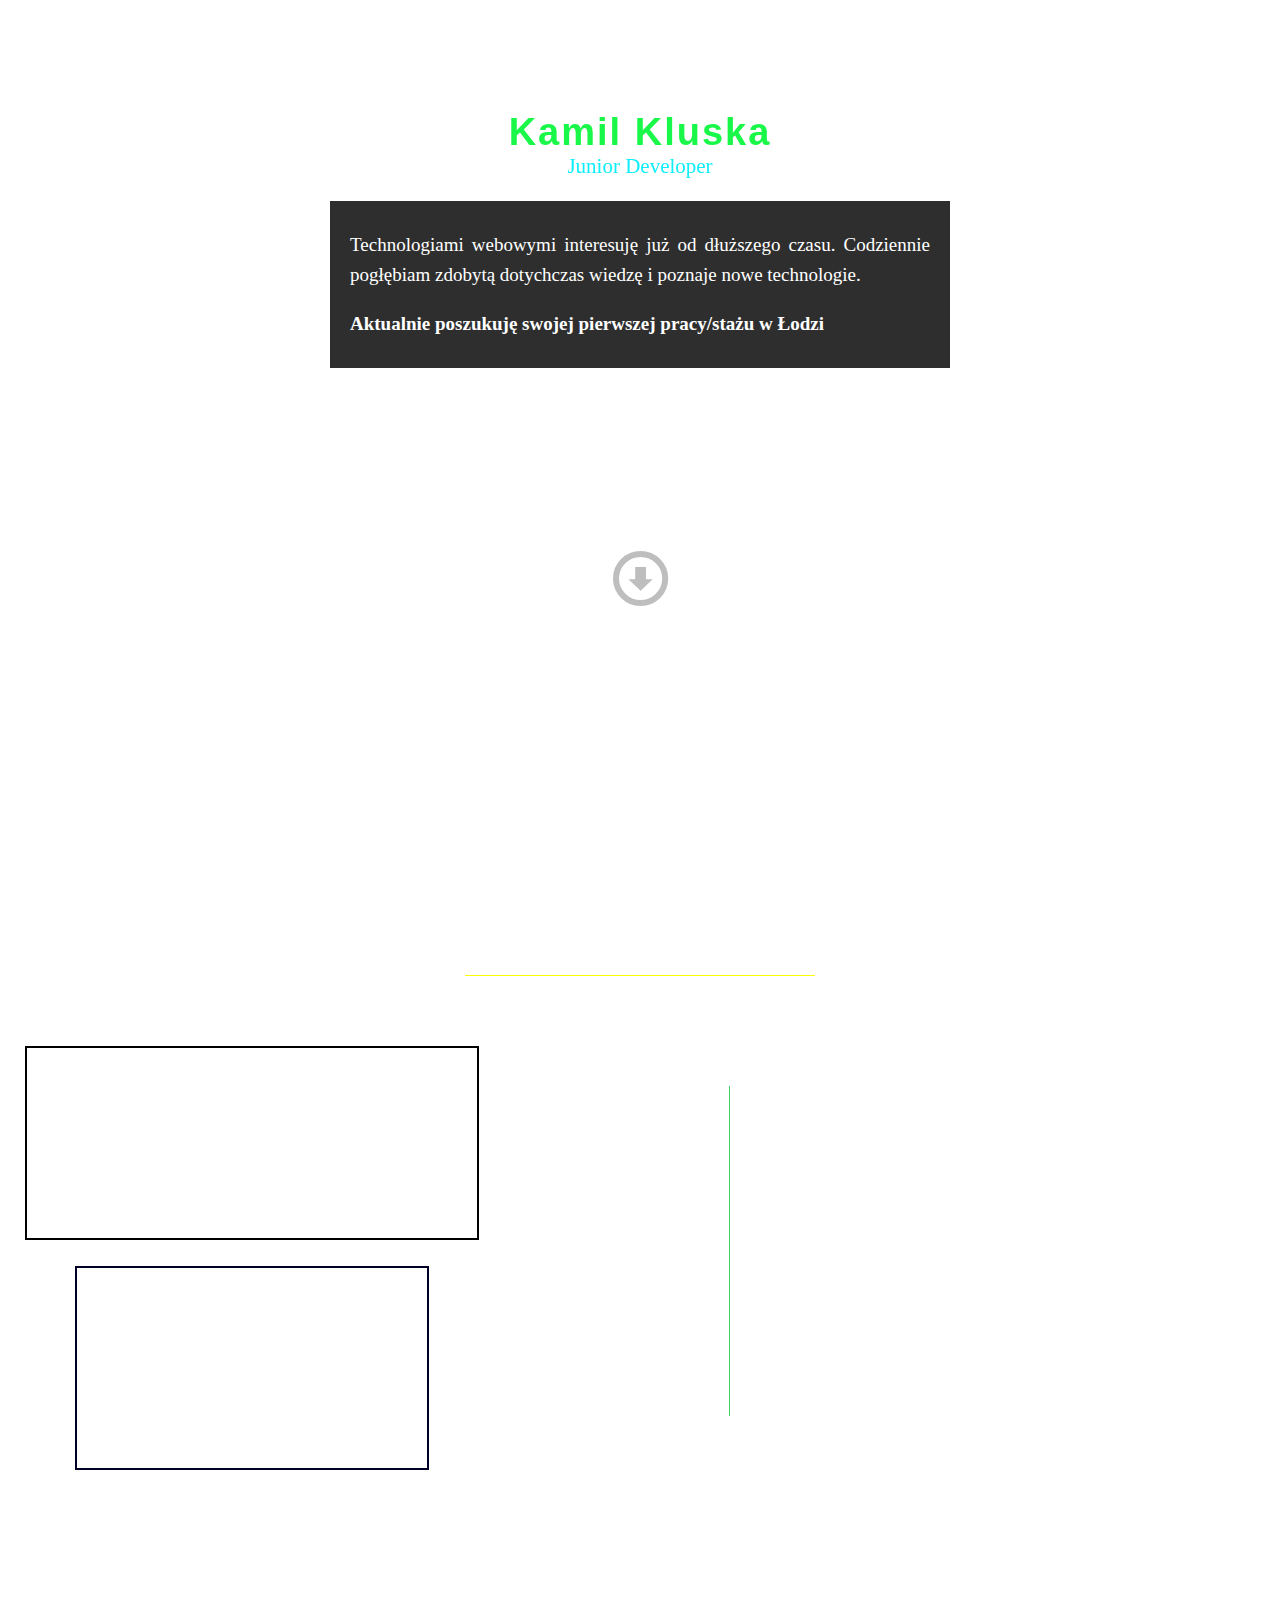
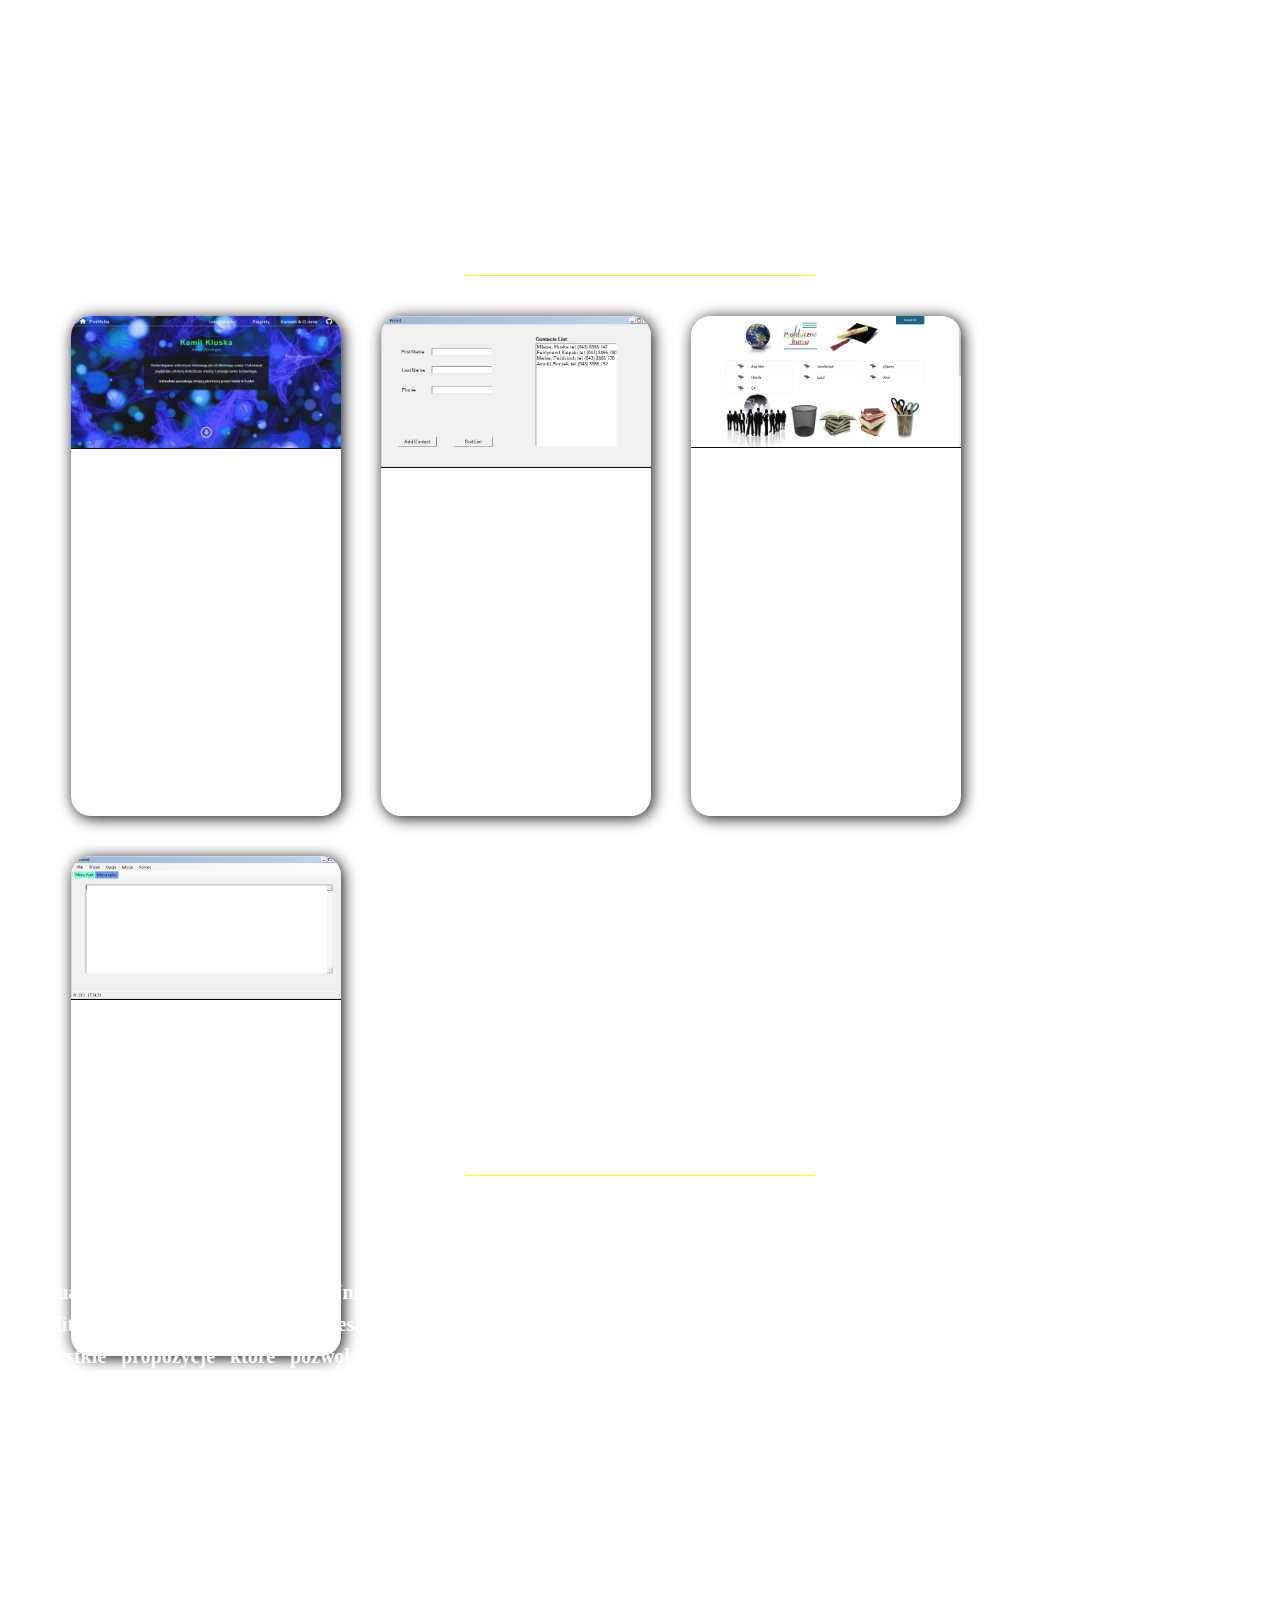
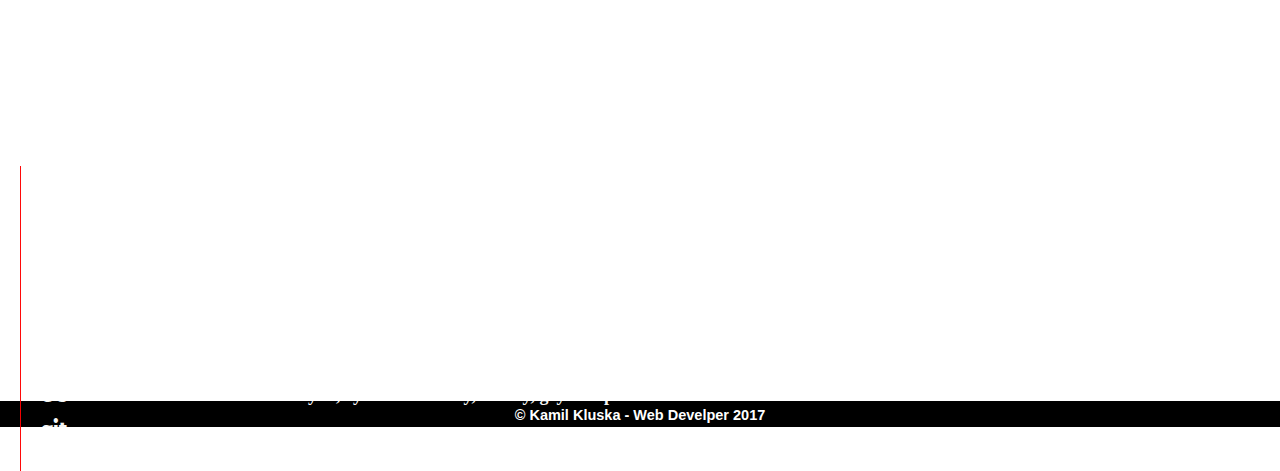
<file: portfolio/index.html>
<!DOCTYPE html>
<html lang="pl">

<head>

<meta charset="UTF-8"/>
<title>Portfolio</title>
<link href="style.css" rel="stylesheet" type="text/css"/>
<link href="fontello-bb45a3a3/css/fontello.css" rel="stylesheet"/>

<link href="https://fonts.googleapis.com/css?family=Roboto+Condensed|Ubuntu" rel="stylesheet">
    
    <script src="http://code.jquery.com/jquery-3.2.1.js"></script>
    
    <script>
        
        $(window).scroll(function(){
            if($(this).scrollTop() > 0)
                {
                    $("nav").addClass("sticky").css("background", "blue");
                }
            else
                {
                    $("nav").removeClass("sticky").css("background", "none");
                }
        });
    
    </script>

</head>

<body>

<header>
<nav>
<div id="logo">
<div id="ikona">
<i class="icon-home-2"></i>
</div>
<div id="napis">
<p>Portfolio</p>
</div>
</div>

<div style="clear: booth;"></div>

<div id="menu">

<div id="ikona-git">
<a href="https://github.com/MrKluska11" target="_blank"><i class="icon-github-circled"></i></a>
</div>

<div id="lista">
<ul>
<li><a href="#strona4">Kontakt & O mnie</a></li>
<li><a href="#strona3">Projekty</a></li>
<li><a href="#strona2">Umiejętności</a></li>
</ul>
</div>
</div>

</nav>

<div id="opis1">
<div id="naglowek1">
<h2>Kamil Kluska</h2>
<p>Junior Developer</p>
</div>

<div id="tresc1">
<p>Technologiami webowymi interesuję już od dłuższego czasu. Codziennie pogłębiam zdobytą dotychczas wiedzę i poznaje nowe technologie.</p>
<p><b>Aktualnie poszukuję swojej pierwszej pracy/stażu w Łodzi</b></p>
</div>
</div>

<div id="strzalka">
<a href="#strona2"><i class="icon-down-circled"></i></a>
</div>

</header>

<article>
<div id="strona2">

<div class="naglowek">
<h2>Umiejętności</h2>
</div>

<div id="image1">

</div>

<div id="opis2">
<p>Języki programowania</p><br/>
<p>Bazy danych</p><br/>
<p>Frameworki</p><br/><br/>
<p>Narzędzia</p>  <br/>
<p>Microsoft Office</p> <br/>
<p>Pozostałe</p>
</div>

<div style="clear: booth"></div>

<div id="tresc2">
<p>HTML, CSS, SQL, T-SQL, C#, R, Matlab</p><br/>
<p>phpMyAdmin, SQL Server 2012, Entity Framework</p><br/>
<p>ASP.NET Web Forms, ASP.NET MVC, Windows Forms Application</p><br/>
<p>Git, Notepad++, Brackets, LINQPad</p><br/>
<p>Excel, Acces, Word</p><br/>
<p>jQuery, AJAX, LINQ</p><br/>
</div>

<div style="clear: booth;"></div>

<div id="image2">

</div>

</div>

<div style="clear: booth;"></div>

<div id="strona3">

<div class="naglowek">
<h2>Projekty</h2>
</div>

<div id="projekty">
<div class="projekty_box" id="projekty_box1">
<img src="images/strona_statyczna.jpg" style="width: 270px; border-top-right-radius: 20px; border-top-left-radius: 20px; border-bottom: 1.3px solid black;"/>
<h2>Portfolio</h2>
<p>Statyczna strona napisana bez frameworków, czysty HTML, CSS oraz jQuery. Formularz wysyłany za pomocą ASP.NET MVC, walidacja po stronie klienta jak i serwera.

<div class="button" id="button1">
<p><b>Live<b></p>
<p><b>GitHub</b></p>
</div>

</div>

<div class="projekty_box" id="projekty_box2">
<img src="images/ksiazka_telefoniczna.jpg" style="width: 270px; border-top-right-radius: 20px; border-top-left-radius: 20px; border-bottom: 1.3px solid black;"/>

<h2>Lista Kontaktów</h2>

<p>Aplikacja umożliwiająca tworzenie listy kontaktów poprzez wpisywanie danych do formularza, a także zapisywanie danych w notatniku oraz sortowanie jej elementów. Całość została stworzona w Windows Forms Application.</p>

<div class="button">
<p><b>Live</b></p>
<p><b>GitHub</b></p>
</div>
</div>

<div class="projekty_box" id="projekty_box3">

<img src="images/sklep_internetowy.jpg" style="width: 270px; border-top-right-radius: 20px; border-top-left-radius: 20px; border-bottom: 1.3px solid black;"/>

<h2>Sklep internetowy</h2>

<p>Sklep internetowy stworzony w technologii ASP.NET MVC. Aplikacje zawiera wiele różnych użyteczności m.i: obsługa koszyka, dynamiczne wyświetlanie danych z bazy, logowanie/rejestracja.</p>

<div class="button">
<p><b>Live</b></p>
<p><b>GitHub</b></p>
</div>

</div>

<div class="projekty_box" id="projekty_box4">

<img src="images/edytor_textowy.jpg" style="width: 270px; border-top-right-radius: 20px; border-top-left-radius: 20px; border-bottom: 1.3px solid black;"/>

<h2>Edytor tekstowy</h2>

<p>Edytor tekstowy stworzony w całości w Windows Forms Application umożliwijący m.i: kopiowanie, wycinanie zaznaczonego tekstu, zapisywanie, wczytywanie z plików tekstowych, zmianę koloru tła lub czcionki.</p>

<div class="button">
<p><b>Live</b></p>
<p><b>Github</b></p>
</div>

</div>
</div>
</div>

<div id="strona4">

<div class="naglowek">
<h2>Kontakt & O mnie</h2>
</div>

<div id="tresc4">
<p>Aktualnie jestem absolwentem Uniwersytetu Łódzkiego kierunku analityka gospodarcza II stopnia, mieszkam w Łodzi i jestem otwarty na wszystkie propozycje które pozwolą mi się rozwijać w kierunku aplikacji webowych lub desktopowych tworzonych w języku C#. Każdego dnia poszerzam swoją wiedzę i praktyczne umiejętności z zakresu programowania. Najlepiej mi znane technologie to głównie: Windows Forms Application oraz ASP.NET MVC.  Na temat moich umiejętności chętnie porozmawiam na spotkaniu rekrutacyjnym. Jeśli zainteresowało Cię moje porfolio  i chcesz się ze mną skontaktować lub masz dodatkowe pytania napisz na kamil13@poczta.onet.eu lub zadzwoń na wskazany obok numer.</p>
</div>

<div id="informacje">
<table class="tabela">
<tr>
<td style="width: 45px;"><i class="icon-user"></i></td>
<td>Data urodzenia: </td>
<td>15-10-1992</td>
</tr>
<tr>
<td><i class="icon-home-1"></i></td>
<td style="width: 185px;">Miejsce zamieszkania: </td>
<td>Łódź</td>
</tr>
<tr>
<td><i class="icon-graduation-cap-1"></i></td>
<td>Wykształcenie: </td>
<td>magisterskie</td>
</tr>
<tr>
<td><i class="icon-mail-alt"></i></td>
<td>E-mail: </td>
<td>kamil13@poczta.onet.eu</td>
</tr>
<tr>
<td><i class="icon-phone"></i></td>
<td>Telefon: </td>
<td>664316177</td>
</tr>
<tr>
<td><i class="icon-gamepad"></i></td>
<td>Zainteresowania: </td>
<td>Polityka, rynek finansowy, szachy, gry komp.</td>
</tr>
<tr>
<td><i class="icon-git"></i></td>
<td>GitHub: </td>
<td>https://github.com/MrKluska11</td>
</tr>
</table>
</div>
</div>
</article>

<footer>
&copy; Kamil Kluska - Web Develper 2017
</footer>

<script src="jquery-3.2.1.min.js"/>


</body>

</html>
</file>
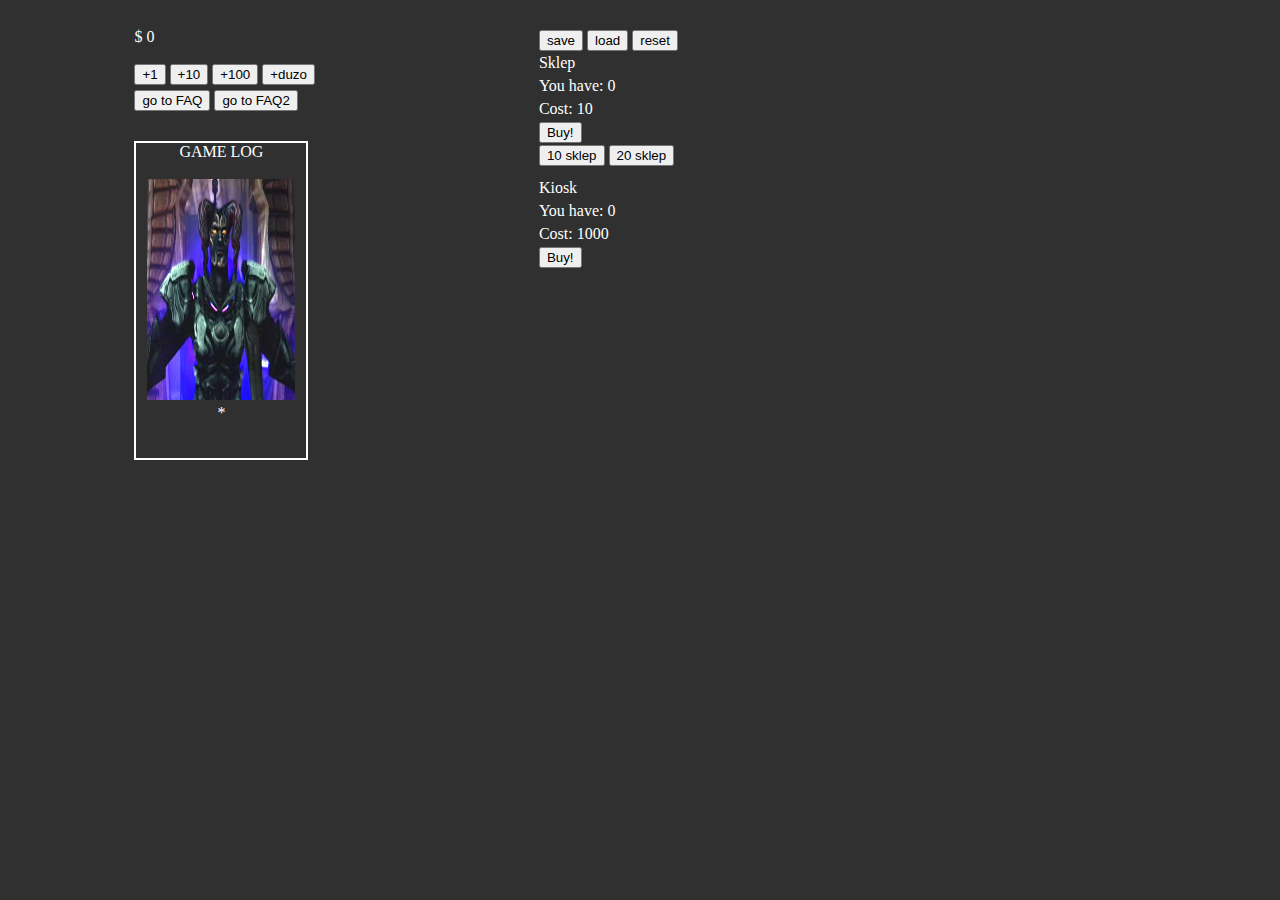
<file: clicker w js/clicker.html>
<!DOCTYPE html>
<html>
    
    <head>
    
        <meta charset="utf-8"/>
        <title>Clicker w JS</title>
        
    <style>
		body
		{
			color: white;
			font-family: Lato;
			background-color: #303030;
		}
		
		#ALL
		{
			margin-left: auto;
			margin-right: auto;
			padding: 20px;
			width: 80%;
		}
		
		.strona
		{
			float: left;
			width: 40%;
		}
        
        #GameLog
        {
            margin-top: 30px;
            border: 2px solid white;
            height: 35vh;
            text-align: center;
            width: 170px;
        }
        
	</style>
        
        <script>
            
            var Money = 0;
            var SklepNumber = 0;
            var SklepCost = 10;
            var SklepPower = 0;
            var SklepUpgradeNumber = 0;
            var KioskNumber = 0;
            var KioskCost = 1000;
            var KioskPower = 0;
            
            function AddMoney(numer)
            {
                Money = Money + numer;
                document.getElementById("MoneyCount").innerHTML = Money;
            }
            
            function BuySklep()
            {
                if(Money >= SklepCost)
                    {
                        SklepNumber++;
                        SklepPower++;
                        SklepCost++;
                        Money = Money - SklepCost;
                        document.getElementById("SklepNumber").innerHTML = SklepNumber;
                        document.getElementById("MoneyCount").innerHTML = Money;
                        document.getElementById("SklepCost").innerHTML = SklepCost;
                    }
            }
            
            function save()
            {
                var Save = {
                    Money: Money, SklepCost: SklepCost, SklepNumber: SklepNumber, SklepPower: SklepPower, 
                    SklepUpgradeNumber: SklepUpgradeNumber, KioskCost: KioskCost, KioskNumber: KioskNumber, 
                    KioskPower: KioskPower
                }
                
                localStorage.setItem("Saved", JSON.stringify(Save));
            }
            
            function load()
            {
                var SaveGame = JSON.parse(localStorage.getItem("Saved"));
                
                if(typeof SaveGame.Money != "undefined") Money = SaveGame.Money;
                if(typeof SaveGame.SklepCost != "undefined") SklepCost = SaveGame.SklepCost;
                if(typeof SaveGame.SklepNumber != "undefined") SklepNumber = SaveGame.SklepNumber;
                if(typeof SaveGame.SklepPower != "undefined") SklepPower = SaveGame.SklepPower;
                if(typeof SaveGame.KioskCost != "undefined") KioskCost = SaveGame.KioskCost;
                if(typeof SaveGame.KioskNumber != "undefined") KioskNumber = SaveGame.KioskNumber;
                if(typeof SaveGame.KioskPower != "undefined") KioskPower = SaveGame.KioskPower;
                if(typeof SaveGame.SklepUpgradeNumber != "undefined") SklepUpgradeNumber = SaveGame.SklepUpgradeNumber;
                document.getElementById("MoneyCount").innerHTML = Money;
                document.getElementById("SklepCost").innerHTML = SklepCost;
                document.getElementById("SklepNumber").innerHTML = SklepNumber;
                document.getElementById("KioskCost").innerHTML = KioskCost;
                document.getElementById("KioskNumber").innerHTML = KioskNumber;
            }
            
            function reset()
            {
                localStorage.clear();  // lub window.localStorage.clear()
                location.reload();
            }
            
            function start()
            {
                load();
                UpChecker();
            }
            
            window.setInterval(function(){  // co jaki czas ma się wywoływać funkcja
                if(SklepNumber >= 1)
                    {
                      AddMoney(SklepPower);
                    }
                if(KioskNumber >= 1)
                    {
                        AddMoney(KioskPower);
                    }
            }, 1000);
            
            function SklepUpgrade(number)
            {
                if((Money >= 10 * SklepCost) && (SklepNumber >= 10) && number == 1)
                    {
                        Money = Money - 10 * SklepCost;
                        SklepPower = SklepPower * 2;
                        SklepUpgradeNumber++;
                        document.getElementById("MoneyCount").innerHTML = Money;
                        
                        document.getElementById("SklepUp1").style.display = "none";
                        document.getElementById("SklepUp1D").style.display = "inline";
                    }
                else
                    {
                        document.getElementById("LogText").innerHTML = "You need 100$ and 10 sklep!";
                        
                        setTimeout(function(){
                            document.getElementById("LogText").innerHTML = "";
                        }, 3000);
                    }
                
                if((Money >= SklepCost * 20) && (SklepNumber >= 20) && (number ==2) && (SklepUpgradeNumber >= 1))
                {
                        Money = Money - 20 * SklepCost;
                        SklepPower = SklepPower * 2;
                        SklepUpgradeNumber++;
                        document.getElementById("MoneyCount").innerHTML = Money;
                        
                        document.getElementById("SklepUp2").style.display = "none";
                        document.getElementById("SklepUp2D").style.display = "inline";
                }
                else
                {
                     document.getElementById("LogText").innerHTML = "You need 1000$, 20 sklep and first up!";
                        
                      setTimeout(function(){
                           document.getElementById("LogText").innerHTML = "";
                      }, 3000);
                 }
            }
            
            function UpChecker()
            {
                if(SklepUpgradeNumber == 1)
                    {
                        document.getElementById("SklepUp1").style.display = "none";
                        document.getElementById("SklepUp1D").style.display = "inline";
                    }
                if(SklepUpgradeNumber == 2)
                    {
                        document.getElementById("SklepUp2").style.display = "none";
                        document.getElementById("SklepUp2D").style.display = "inline";
                    }
            }
            
            function BuyKiosk()
            {
                if(Money >= KioskCost)
                    {
                        Money = Money - KioskCost;
                        KioskNumber++;
                        KioskCost = KioskCost + 100;
                        KioskPower = KioskPower + 10;
                        document.getElementById("MoneyCount").innerHTML = Money;                  
                        document.getElementById("KioskNumber").innerHTML = KioskNumber;                  
                        document.getElementById("KioskCost").innerHTML = KioskCost;                  
                    }
            }
            
            function goFAQ()
            {
                document.getElementById("ALL").style.display = "none";
                document.getElementById("FAQ").style.display = "inline";
            }
            
            function goGame()
            {
                document.getElementById("FAQ").style.display = "none";
                document.getElementById("ALL").style.display = "block";
            }
            
            function goFAQ2()
            {
                document.getElementById("FAQ2").style.display = "inline";
            }
            
            function goGame2()
            {
                document.getElementById("FAQ2").style.display = "none";
            }
        
        </script>
        
    </head>
    
    <body onload="start()">
        
        <div id="ALL">
            
            <div class="strona">
                
                $ <span id="MoneyCount">0</span> <br/><br/>
                <button onclick="AddMoney(1)" class="Butt" type="button">+1</button>
                <button onclick="AddMoney(10)" class="Butt" type="button">+10</button>
                <button onclick="AddMoney(100)" class="Butt" type="button">+100</button>
                <button onclick="AddMoney(1000000000)" class="Butt" type="button">+duzo</button><br/>
                <button onclick="goFAQ()" class="Butt" type="button" style="margin-top: 5px;">go to FAQ</button>
                <button onclick="goFAQ2()" class="Butt" type="button" style="margin-top: 5px;">go to FAQ2</button>
                
                
                <div id="GameLog">
                    
                    GAME LOG <br/><br/> 
                    
                    <img src="img/knight.jpg" style="width: 87%; height: 70%;"/><br/>
                    
                    *<span id="LogText"></span>
                
                </div>
            
            </div>
            
            <div class="strona">
                
                <div id="Sklep" style="line-height: 23px;">
                    
                    <button onclick="save()" class="Butt" type="button">save</button>
                    <button onclick="load()" class="Butt" type="button">load</button>
                    <button onclick="reset()" class="Butt" type="button">reset</button> <br/>
                    Sklep <br/>
                    You have: <span id="SklepNumber">0</span> <br/>
                    Cost: <span id="SklepCost">10</span> <br/>
                    <button onclick="BuySklep()" class="Butt" type="button">Buy!</button> <br/>
                    
                    <button onclick="SklepUpgrade(1)" id="SklepUp1" class="Butt" type="button">10 sklep</button>
                    <button style="display: none;" disabled="true" id="SklepUp1D" class="Butt" type="button">10 sklep</button>
                    
                    <button onclick="SklepUpgrade(2)" id="SklepUp2" class="Butt" type="button">20 sklep</button>
                    <button style="display: none;" disabled="true" id="SklepUp2D" class="Butt" type="button">20 sklep</button>
                
                </div>
                
                <div id="Kiosk" style="margin-top: 10px; line-height: 23px;">
                    
                    Kiosk <br/>
                    You have: <span id="KioskNumber">0</span> <br/>
                    Cost: <span id="KioskCost">1000</span> <br/>
                    <button onclick="BuyKiosk()" class="Butt" type="button">Buy!</button> <br/>
                
                </div>
            
            </div>
        
        </div>
        
        <div id="FAQ" style="display: none;">
            <button onclick="goGame()">Back to game</button>

            <div style="font-size: 30px; padding: 5px; border-bottom: 2px dotted white;">1. Gra jest darmowa</div><br />
            <span>Możesz ją kopiować, przepisywać lub uczyć się z kodu na tej stronie, więc rób z tym co chesz! :D</span>

            <br /><br /><br />
            <div style="font-size: 30px; padding: 5px; border-bottom: 2px dotted white;">2. Używam JavaScriptu</div><br />
            <span> Więc nie ma tu takich rzeczy jak jQuery lub innych rozszerzeń i dodatkowych bibliotek</span>
	   </div>
	
        <div id="FAQ2" style="display: none; position: absolute; top: 5%; background-color: #404040;">
            <button onclick="goGame2()">back to game</button>

            <div style="font-size: 30px; padding: 5px; border-bottom: 2px dotted white;">1. Gra jest darmowa</div><br />
            <span>Możesz ją kopiować, przepisywać lub uczyć się z kodu na tej stronie, więc rób z tym co chesz! :D</span>

            <br /><br /><br />
            <div style="font-size: 30px; padding: 5px; border-bottom: 2px dotted white;">2. Używam JavaScriptu</div><br />
            <span> Więc nie ma tu takich rzeczy jak jQuery lub innych rozszerzeń i dodatkowych bibliotek</span>
        </div>
    
    </body>


</html>
</file>
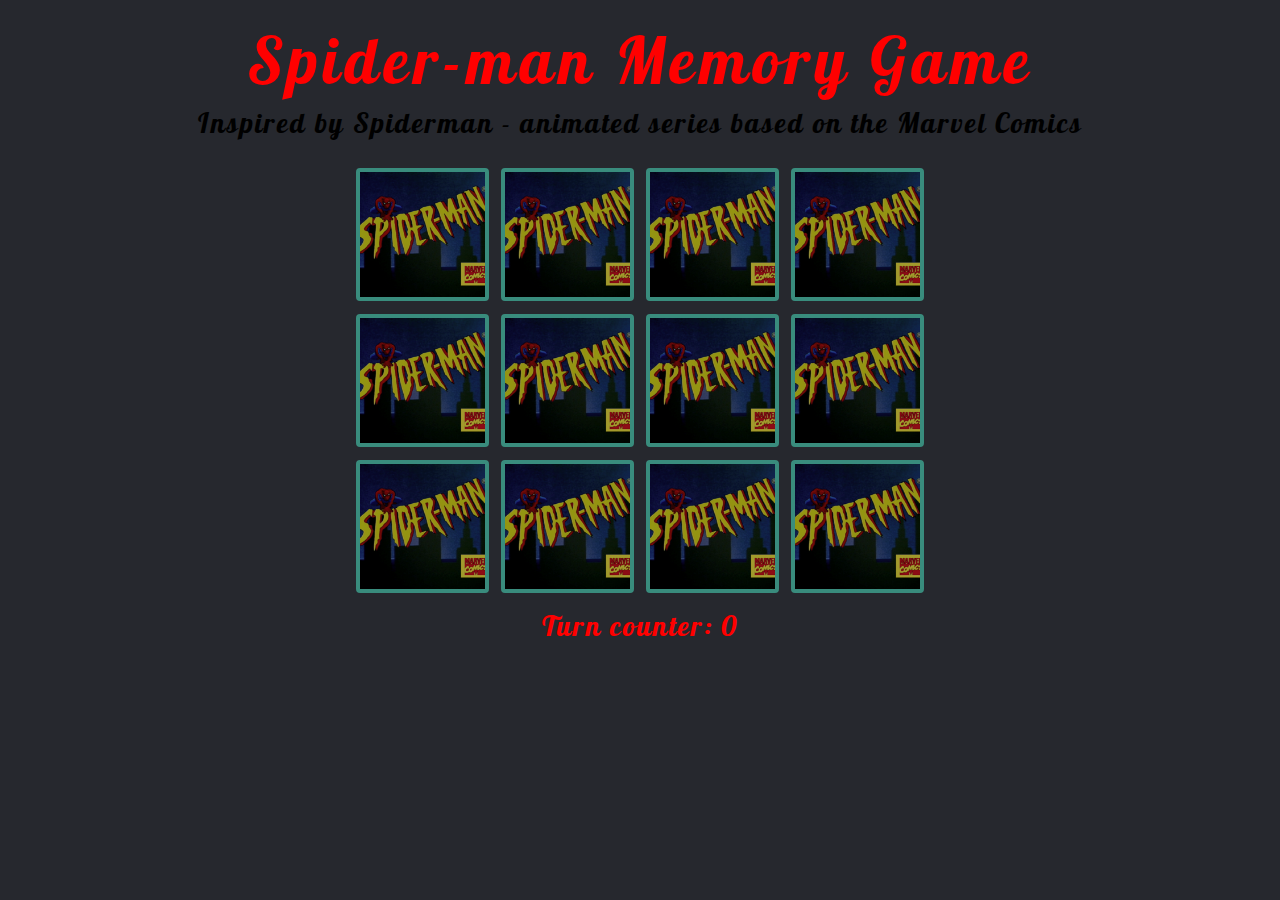
<file: gra w pamięć/gra.html>
<!DOCTYPE html>
<html lang="pl">
<head>

	<meta charset="utf-8">
	<title>Gwent Memory Test</title>
	<meta name="description" content="JS Memory Game inspired by Gwent">
	<meta name="keywords" content="javascript, jQuery, game, gwent, memory">
	<meta name="author" content="MZ">
	
	<meta http-equiv="X-Ua-Compatible" content="IE=edge,chrome=1">
	
	<link rel="stylesheet" href="main.css">

	<link href="https://fonts.googleapis.com/css?family=Lobster&amp;subset=latin-ext" rel="stylesheet">
	
	<!--[if lt IE 9]>
	<script src="//cdnjs.cloudflare.com/ajax/libs/html5shiv/3.7.3/html5shiv.min.js"></script>
	<![endif]-->

</head>

<body>
    
    <header>
        
        <h1>Spider-man Memory Game</h1>
        <p><a href="#">Inspired by Spiderman -  animated series based on the Marvel Comics</a></p>
    
    </header>
    
    <main>
        
        <article>
        
            <div class="board">
            
                <div class="card" id="c0"></div>
                <div class="card" id="c1"></div>
                <div class="card" id="c2"></div>
                <div class="card" id="c3"></div>
                
                <div class="card" id="c4"></div>
                <div class="card" id="c5"></div>
                <div class="card" id="c6"></div>
                <div class="card" id="c7"></div>
                
                <div class="card" id="c8"></div>
                <div class="card" id="c9"></div>
                <div class="card" id="c10"></div>
                <div class="card" id="c11"></div>
            
                <div class="score">Turn counter: 0</div>
            </div>
        
        </article>
    
    </main>
    
    <script src="https://code.jquery.com/jquery-3.2.1.min.js"></script>


	

	<script src="memory.js"></script>
	
</body>
</html>
</file>
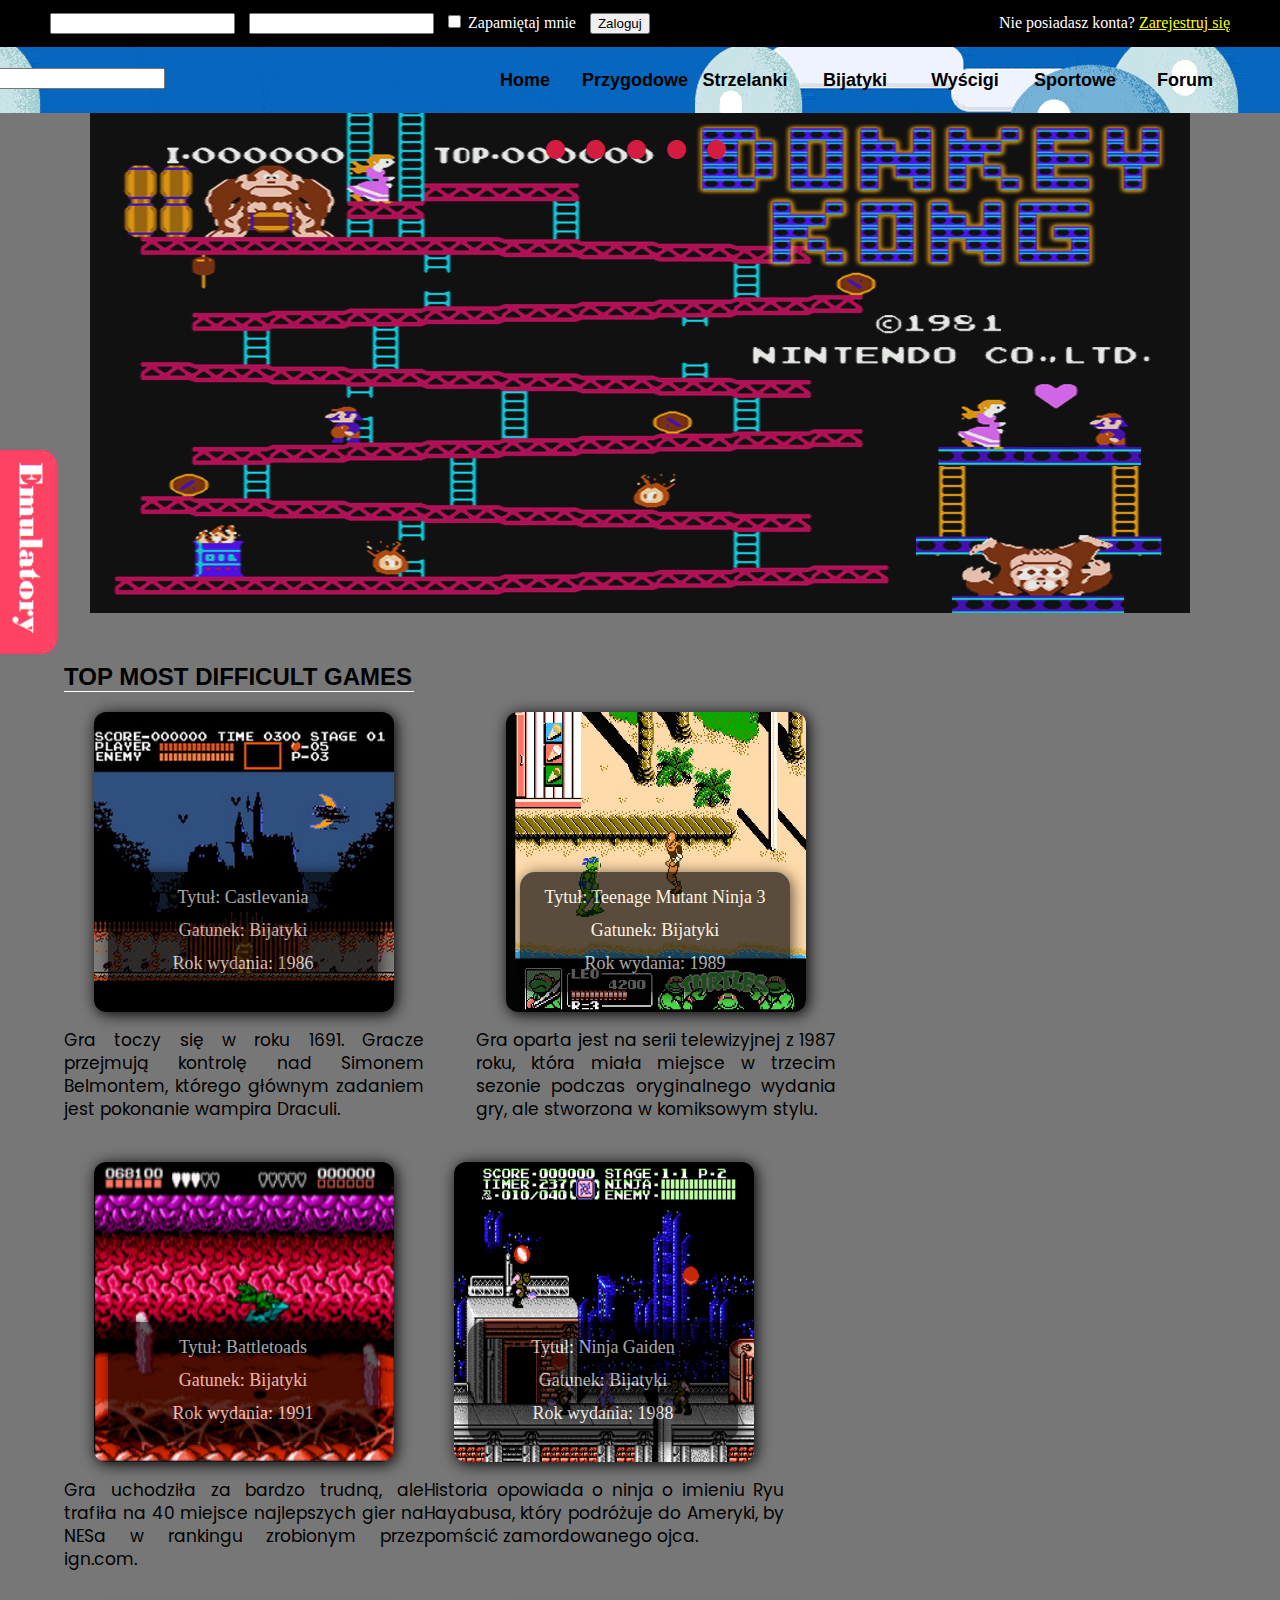
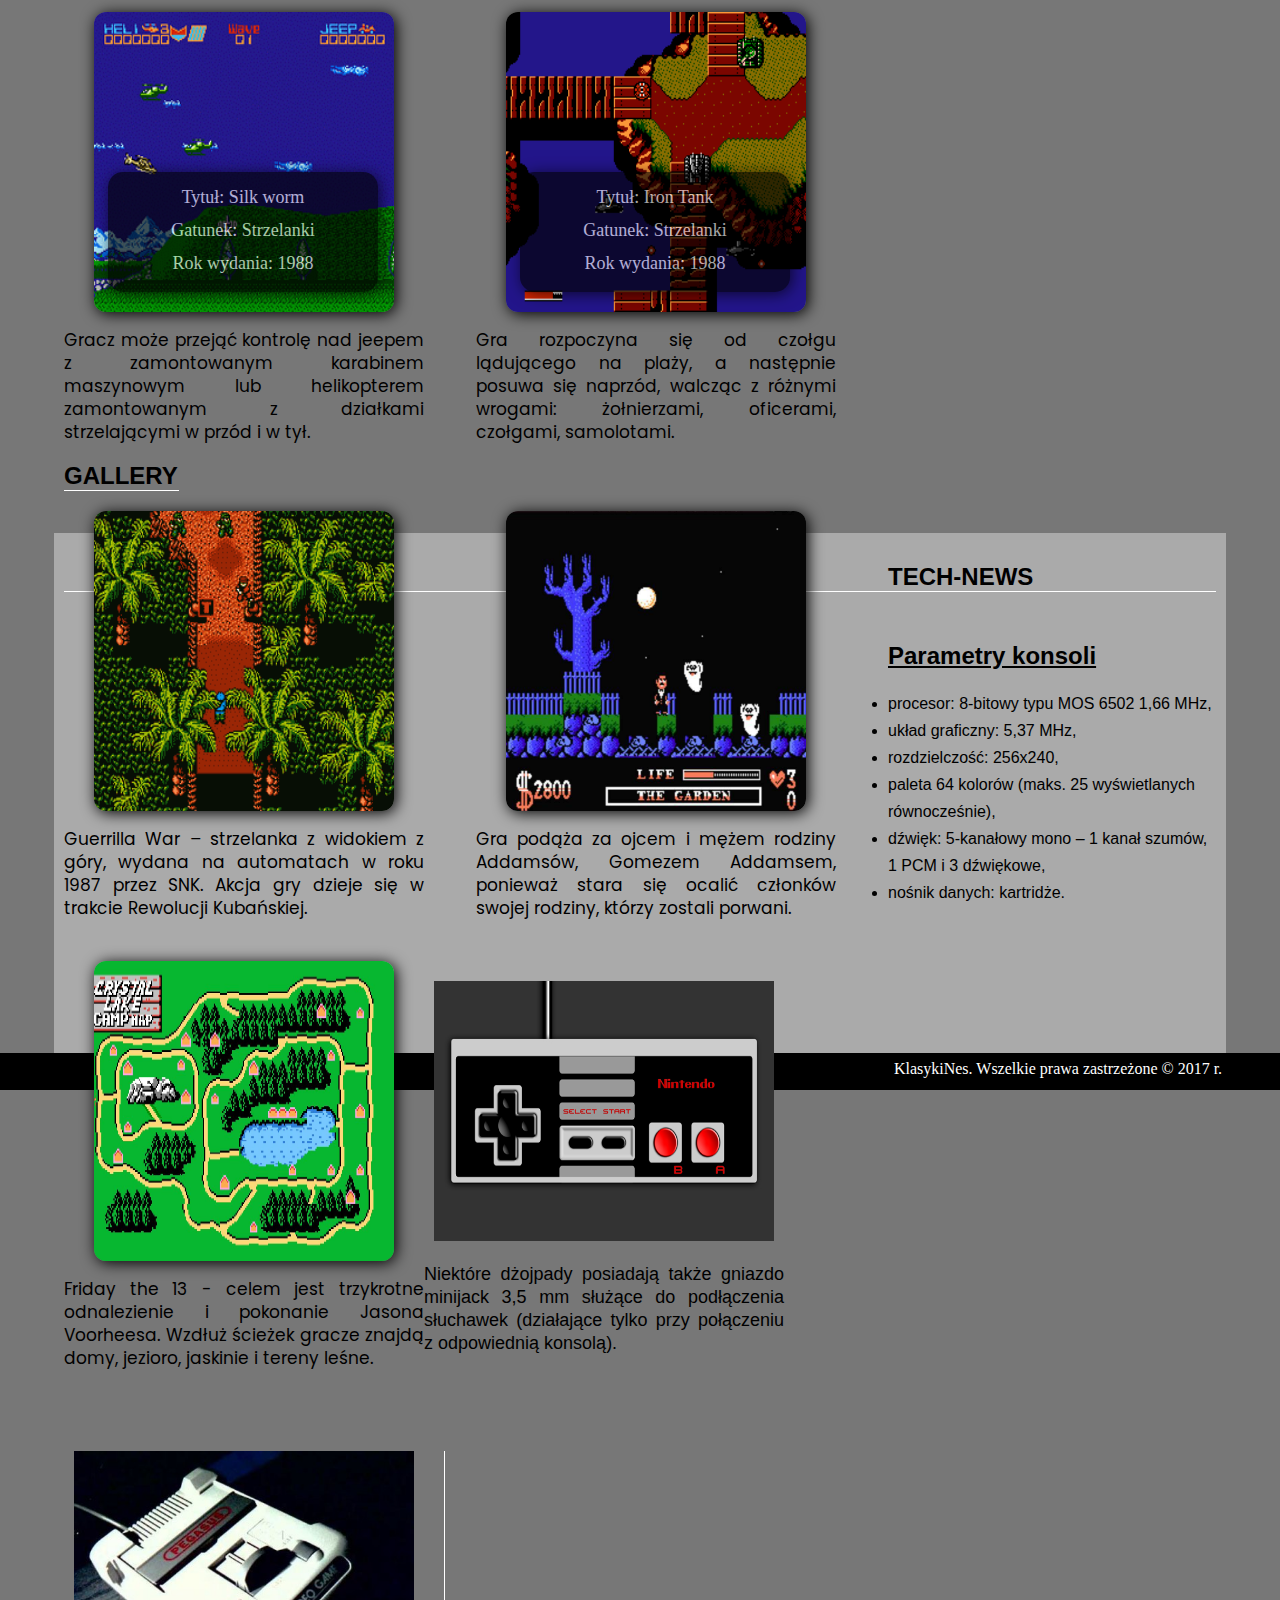
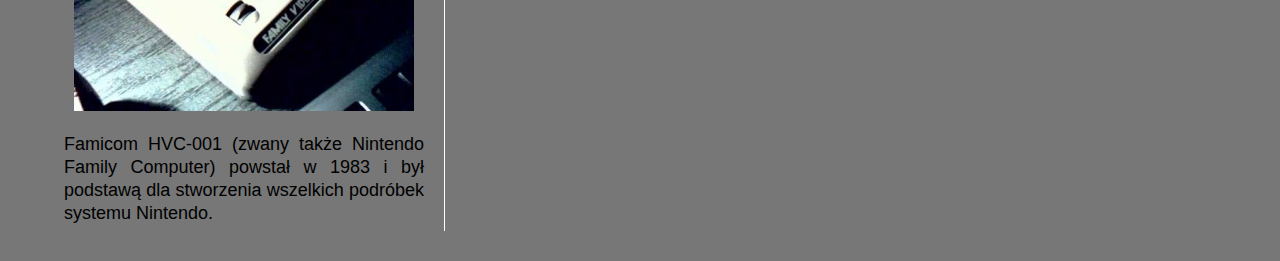
<file: klasyki NES/klasyki_NES.html>
<!DOCTYPE html>
<html lang="pl">

    <head>
    
        <meta charset="utf-8"/>
        <title>Klasyki NES</title>
        <link href="style.css" rel="stylesheet" type="text/css"/>
        <link href="fontello-2b9d0e7c/css/fontello.css" rel="stylesheet"/>
        <link href="https://fonts.googleapis.com/css?family=Montserrat|Noto+Sans|Poppins" rel="stylesheet">
        <link href="https://fonts.googleapis.com/css?family=Roboto+Condensed" rel="stylesheet">

    </head>
    
    <body onload="zmienSlajd()">
        
        <header>
        
    
            <div id="topBar1">
                
                <input type="text" style="margin-left: 50px; margin-right: 10px;"/>
                <input type="password"/>
                <input type="checkbox" value="false" style="margin-left: 10px" /> Zapamiętaj mnie
                <input type="submit" value="Zaloguj" style="margin-left: 10px"/>

                
                <div id="rejestracja">
                
                     Nie posiadasz konta? <span style="color: yellow; text-decoration: underline;">Zarejestruj się</span>
                
                </div>
        
            </div>
            
         </header>
        
            <nav>
                
                <div id="menu">
                    <div class="search">
                          <input type="text">
                    </div>
                
                    <ul>
                        <li><a>Home</a></li>
                        <li><a>Przygodowe</a>
                            <ul>
                                <li><a>Adventure Island</a></li>
                                <li><a>Bonk adventure</a></li>
                                <li><a>Darkwing Duck</a></li>
                                <li><a>Super Robin Hood</a></li>
                                <li><a>Chip and Dale</a></li>
                            </ul>
                        </li>
                        <li><a>Strzelanki</a>
                            <ul>
                                <li><a>Codename Viper</a></li>
                                <li><a>Power Blade 2</a></li>
                                <li><a>Contra Force</a></li>
                                <li><a>Mega Man 5</a></li>
                                <li><a>Guerilla War</a></li>
                                <li><a>Iron Tank</a></li>
                            </ul>
                        </li>
                        <li><a>Bijatyki</a>   <!--żółwie ninja -->
                            <ul>
                                <li><a>Double Dragon</a></li>
                                <li><a>Prisoner of War</a></li>
                                <li><a>Battletoads</a></li>
                                <li><a>Castlevania</a></li>
                                <li><a>Astyanax</a></li>
                            </ul>
                        </li>
                        <li><a>Wyścigi</a>
                            <ul>
                                <li><a>Eliminator Boat</a></li>
                                <li><a>Zippy race</a></li>
                                <li><a>Spy hunter</a></li>
                                <li><a>Excitebike</a></li>
                            </ul>
                        </li>
                        <li><a>Sportowe</a>
                            <ul>
                                <li><a>Soccer</a></li>
                                <li><a>Tennis</a></li>
                                <li><a>Hyper Olimpic</a></li>
                                <li><a>American Gladiators</a></li>
                            </ul>
                        </li>
                        <li><a>Forum</a></li>
                    </ul>
                
                </div>
        
            </nav>
        
        <div style="clear: booth;"></div>
            
         <div id="slider">
             
            <!--     <img src="http://whpuxin.com/data/out/6/IMG_130335.png" style="width: 1000px; height: 450px"/>
             
            <div id="przelacznik">
                <i class="icon-circle"></i>
                <i class="icon-circle"></i>
                <i class="icon-circle"></i>
                <i class="icon-circle"></i>
                <i class="icon-circle"></i>
            </div>   -->

        
        </div>
        
        <div id="wysun">
            <div id="tekst">
                
                <img src="images/emulatory.jpg" style="height: 200px; width: 55px;" />
            
            </div>
            <div id="zawartosc">
                
                    <p><a>Nestopia</a></p>
                    <p><a>RockNES X</a></p>
                    <p><a>Virtua NES</a></p>
                    <p><a>Rew</a></p>
                    <p><a>FCE Ultra</a></p>
            
            </div>
        </div>
        
        
        <main>
        
            <article>
            
                <div id="difficult">
                    
                    <div class="naglowek" style="width: 350px;">
                
                        <h2>Top most difficult games</h2>
                        
                     </div>
                    
                    <div class="wiersz">
                    
                        <div class="box">
                            
                            <img src="images/castlevania.jpg" />
                        
                            <div class="etykieta_box">
                                <div class="etykieta">
                                
                                    <p>Tytuł: Castlevania</p>
                                    <p>Gatunek: Bijatyki</p>
                                    <p>Rok wydania: 1986</p>

                                
                                </div>
                            
                                <!-- Tytuł:  Gatunek:  Rok produkcji: -->
                                
                            </div>
                        
                        </div>
                        
                        <div class="opis">
                        
                            <p>Gra toczy się w roku 1691. Gracze przejmują kontrolę nad Simonem Belmontem, którego głównym zadaniem jest pokonanie wampira Draculi.</p>
                        
                        </div>
                    </div>
                        
                        
                    <div class="wiersz">
                    
                        <div class="box">
                            
                            <img src="images/zolwie-ninja.jpg" />
                        
                            <div class="etykieta_box">
                                <div class="etykieta">
                                
                                    <p>Tytuł: Teenage Mutant Ninja 3</p>
                                    <p>Gatunek: Bijatyki</p>
                                    <p>Rok wydania: 1989</p>

                                
                                </div>
                            
                                
                            </div>
                        
                        </div>
                        
                        <div class="opis">
                        
                            <p>Gra oparta jest na serii telewizyjnej z 1987 roku, która miała miejsce w trzecim sezonie podczas oryginalnego wydania gry, ale stworzona w komiksowym stylu.</p>
                        
                        </div>
                    
                    </div>
                    
                    <div class="wiersz" style="margin-right: 0px;">
                    
                        <div class="box">
                            
                            <img src="images/battletoads.jpg" />
                        
                            <div class="etykieta_box">
                                <div class="etykieta">
                                
                                    <p>Tytuł: Battletoads</p>
                                    <p>Gatunek: Bijatyki</p>
                                    <p>Rok wydania: 1991</p>

                                
                                </div>
                                
                            </div>
                        
                        </div>
                        
                        <div class="opis">
                        
                            <p>Gra uchodziła za bardzo trudną, ale trafiła na 40 miejsce najlepszych gier na NESa w rankingu zrobionym przez ign.com.</p>
                        
                        </div>
                    
                    </div>
                    
                    <div class="wiersz">
                    
                        <div class="box">
                            
                            <img src="images/ninjagaiden.png" />
                        
                            <div class="etykieta_box">
                                <div class="etykieta">
                                
                                    <p>Tytuł: Ninja Gaiden</p>
                                    <p>Gatunek: Bijatyki</p>
                                    <p>Rok wydania: 1988</p>

                                
                                </div>
                                
                            </div>
                        
                        </div>
                        
                        <div class="opis">
                        
                            <p>Historia opowiada o ninja o imieniu Ryu Hayabusa, który podróżuje do Ameryki, by pomścić zamordowanego ojca.</p>
                        
                        </div>
                    
                    </div>
                    <div class="wiersz">
                    
                        <div class="box">
                            
                            <img src="images/silk.png" />
                        
                            <div class="etykieta_box">
                                <div class="etykieta">
                                
                                    <p>Tytuł: Silk worm</p>
                                    <p>Gatunek: Strzelanki</p>
                                    <p>Rok wydania: 1988</p>

                                
                                </div>
                                
                            </div>
                        
                        </div>
                        
                        <div class="opis">
                        
                            <p>Gracz może przejąć kontrolę nad jeepem z zamontowanym karabinem maszynowym lub helikopterem zamontowanym z działkami strzelającymi w przód i w tył.</p>
                        
                        </div>
                    
                    </div>
                    
                    <div class="wiersz" style="margin-right: 0px;">
                    
                        <div class="box">
                            
                            <img src="images/irontank.png" />
                        
                            <div class="etykieta_box">
                                <div class="etykieta">
                                
                                    <p>Tytuł: Iron Tank</p>
                                    <p>Gatunek: Strzelanki</p>
                                    <p>Rok wydania: 1988</p>

                                
                                </div>
                                
                            </div>
                        
                        </div>
                        
                        <div class="opis">
                        
                            <p>Gra rozpoczyna się od czołgu lądującego na plaży, a następnie posuwa się naprzód, walcząc z różnymi wrogami: żołnierzami, oficerami, czołgami, samolotami.</p>
                        
                        </div>
                    
                    </div>
                    
                </div>
                
                
                <div id="gallery">
                    <div class="naglowek"  style="width: 115px;">
                
                    <h2>Gallery</h2>
                        
                    </div>
                    
                    <div class="wiersz">
                    
                        <div class="box">
                            
                            <img src="images/guerillawar.png" />
                        
                            <div class="etykieta_box2">
                                <div class="etykieta2">
                                    <i class="icon-search"></i>
                                    <br/>
                                    <p>Zobacz album</p>
                                </div>
                                
                            </div>
                        
                        </div>
                        
                        <div class="opis">
                        
                            <p>Guerrilla War – strzelanka z widokiem z góry, wydana na automatach w roku 1987 przez SNK. Akcja gry dzieje się w trakcie Rewolucji Kubańskiej.</p>
                        
                        </div>
                    
                    </div>
                    
                    <div class="wiersz">
                    
                        <div class="box">
                            
                            <img src="images/addams.jpg" />
                        
                            <div class="etykieta_box2">
                                <div class="etykieta2">
                                    <i class="icon-search"></i>
                                    <br/>
                                    <p>Zobacz album</p>
                                </div>
                                
                            </div>
                        
                        </div>
                        
                        <div class="opis">
                        
                            <p>Gra podąża za ojcem i mężem rodziny Addamsów, Gomezem Addamsem, ponieważ stara się ocalić członków swojej rodziny, którzy zostali porwani.</p>
                        
                        </div>
                    
                    </div>
                    
                    <div class="wiersz" style="margin-right: 0px;">
                    
                        <div class="box">
                            
                            <img src="images/friday13.jpg" />
                        
                            <div class="etykieta_box2">
                                <div class="etykieta2">
                                    <i class="icon-search"></i>
                                    <br/>
                                    <p>Zobacz album</p>
                                </div>
                                
                            </div>
                        
                        </div>
                        
                        <div class="opis">
                        
                            <p>Friday the 13 - celem jest trzykrotne odnalezienie i pokonanie Jasona Voorheesa. Wzdłuż ścieżek gracze znajdą domy, jezioro, jaskinie i tereny leśne.</p>
                        
                        </div>
                    
                    </div>
                
                </div>
                
                <div id="Tech"> 
                    <div class="naglowek">
                    
                    <h2>Tech-news</h2>
                        
                    </div>
                    
                    <div class="wiersz_tech">
                    
                        <div class="box_tech">
                            
                            <img src="images/nes_pad.jpg" />
                        
                            <div class="etykieta_boxtech">

                                
                            </div>
                        
                        </div>
                        
                        <div class="opis" id="opis_tech">
                        
                            <p>Niektóre dżojpady posiadają także gniazdo minijack 3,5 mm służące do podłączenia słuchawek (działające tylko przy połączeniu z odpowiednią konsolą).</p>
                        
                        </div>
                    
                    </div>
                    
                     <div class="wiersz_tech" style="border-right: 1.3px solid white; padding-right: 20px; height: 380px;">
                    
                        <div class="box_tech">
                            
                            <img src="images/pegasus.jpg" />
                        
                            <div class="etykieta_boxtech">

                                
                            </div>
                        
                        </div>
                        
                        <div class="opis" id="opis_tech">
                        
                            <p>Famicom HVC-001 (zwany także Nintendo Family Computer) powstał w 1983 i był podstawą dla stworzenia wszelkich podróbek systemu Nintendo.</p>
                        
                        </div>
                    
                    </div>
                    
                    <div id="parametry_tech">
                        <h2>Parametry konsoli</h2>
                        
                        <ul>
                            <li>procesor: 8-bitowy typu MOS 6502 1,66 MHz,</li>
                            <li>układ graficzny: 5,37 MHz,</li>
                            <li>rozdzielczość: 256x240,</li>
                            <li>paleta 64 kolorów (maks. 25 wyświetlanych równocześnie),</li>
                            <li>dźwięk: 5-kanałowy mono – 1 kanał szumów, 1 PCM i 3 dźwiękowe,</li>
                            <li>nośnik danych: kartridże.</li>
                        
                        </ul>
                    
                    </div>
                
                </div>
            
               </article>     
        
        </main>
        
        <footer>KlasykiNes. Wszelkie prawa zastrzeżone &copy; 2017 r.</footer>
        
        <script src="https://code.jquery.com/jquery-3.2.1.min.js"></script>
        
        <script src="NES.js"></script>
    
    </body>
    
    
</html>
</file>
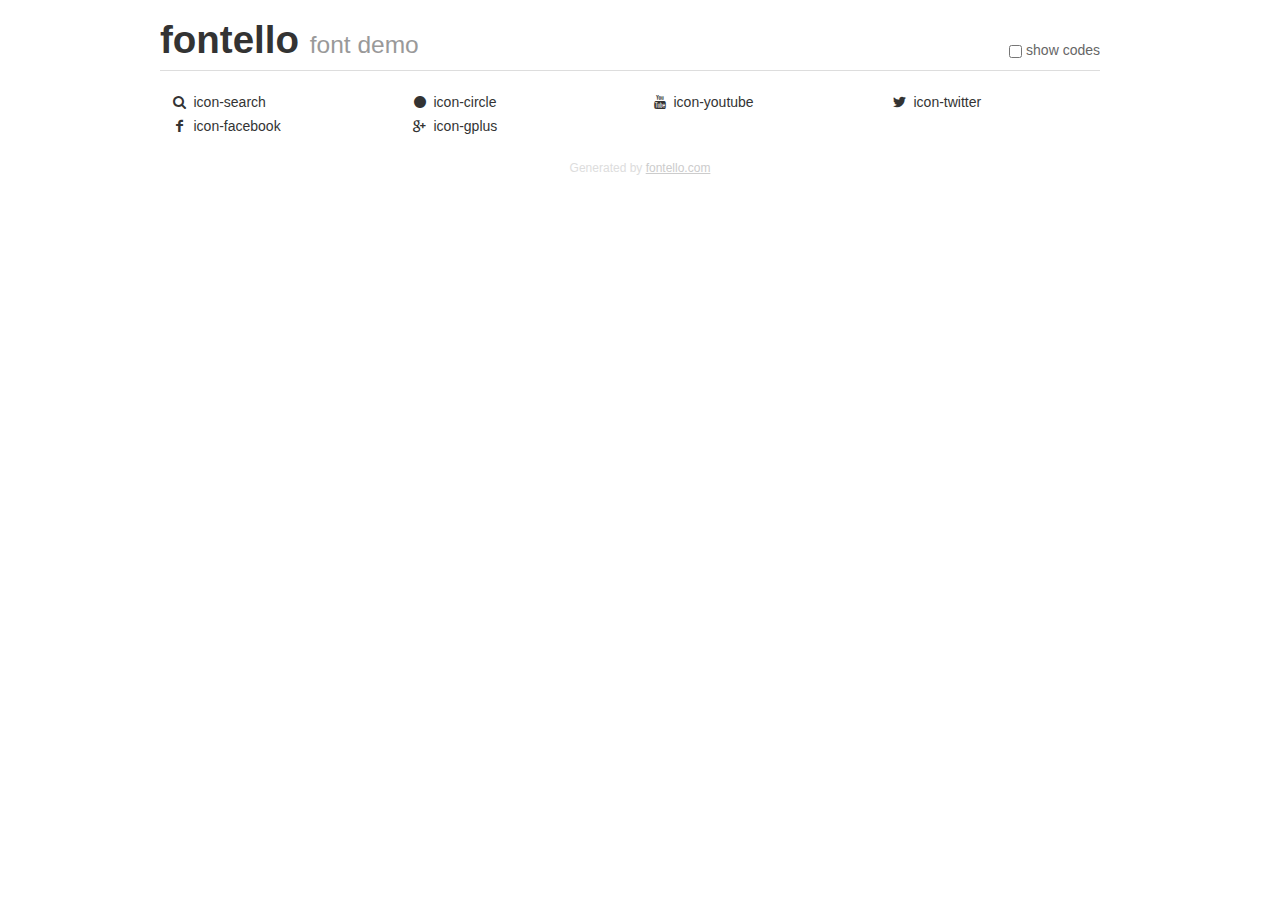
<file: klasyki NES/fontello-2b9d0e7c/demo.html>
<!DOCTYPE html>
<html>
  <head><!--[if lt IE 9]><script language="javascript" type="text/javascript" src="//html5shim.googlecode.com/svn/trunk/html5.js"></script><![endif]-->
    <meta charset="UTF-8"><style>/*
 * Bootstrap v2.2.1
 *
 * Copyright 2012 Twitter, Inc
 * Licensed under the Apache License v2.0
 * http://www.apache.org/licenses/LICENSE-2.0
 *
 * Designed and built with all the love in the world @twitter by @mdo and @fat.
 */
.clearfix {
  *zoom: 1;
}
.clearfix:before,
.clearfix:after {
  display: table;
  content: "";
  line-height: 0;
}
.clearfix:after {
  clear: both;
}
html {
  font-size: 100%;
  -webkit-text-size-adjust: 100%;
  -ms-text-size-adjust: 100%;
}
a:focus {
  outline: thin dotted #333;
  outline: 5px auto -webkit-focus-ring-color;
  outline-offset: -2px;
}
a:hover,
a:active {
  outline: 0;
}
button,
input,
select,
textarea {
  margin: 0;
  font-size: 100%;
  vertical-align: middle;
}
button,
input {
  *overflow: visible;
  line-height: normal;
}
button::-moz-focus-inner,
input::-moz-focus-inner {
  padding: 0;
  border: 0;
}
body {
  margin: 0;
  font-family: "Helvetica Neue", Helvetica, Arial, sans-serif;
  font-size: 14px;
  line-height: 20px;
  color: #333;
  background-color: #fff;
}
a {
  color: #08c;
  text-decoration: none;
}
a:hover {
  color: #005580;
  text-decoration: underline;
}
.row {
  margin-left: -20px;
  *zoom: 1;
}
.row:before,
.row:after {
  display: table;
  content: "";
  line-height: 0;
}
.row:after {
  clear: both;
}
[class*="span"] {
  float: left;
  min-height: 1px;
  margin-left: 20px;
}
.container,
.navbar-static-top .container,
.navbar-fixed-top .container,
.navbar-fixed-bottom .container {
  width: 940px;
}
.span12 {
  width: 940px;
}
.span11 {
  width: 860px;
}
.span10 {
  width: 780px;
}
.span9 {
  width: 700px;
}
.span8 {
  width: 620px;
}
.span7 {
  width: 540px;
}
.span6 {
  width: 460px;
}
.span5 {
  width: 380px;
}
.span4 {
  width: 300px;
}
.span3 {
  width: 220px;
}
.span2 {
  width: 140px;
}
.span1 {
  width: 60px;
}
[class*="span"].pull-right,
.row-fluid [class*="span"].pull-right {
  float: right;
}
.container {
  margin-right: auto;
  margin-left: auto;
  *zoom: 1;
}
.container:before,
.container:after {
  display: table;
  content: "";
  line-height: 0;
}
.container:after {
  clear: both;
}
p {
  margin: 0 0 10px;
}
.lead {
  margin-bottom: 20px;
  font-size: 21px;
  font-weight: 200;
  line-height: 30px;
}
small {
  font-size: 85%;
}
h1 {
  margin: 10px 0;
  font-family: inherit;
  font-weight: bold;
  line-height: 20px;
  color: inherit;
  text-rendering: optimizelegibility;
}
h1 small {
  font-weight: normal;
  line-height: 1;
  color: #999;
}
h1 {
  line-height: 40px;
}
h1 {
  font-size: 38.5px;
}
h1 small {
  font-size: 24.5px;
}
body {
  margin-top: 90px;
}
.header {
  position: fixed;
  top: 0;
  left: 50%;
  margin-left: -480px;
  background-color: #fff;
  border-bottom: 1px solid #ddd;
  padding-top: 10px;
  z-index: 10;
}
.footer {
  color: #ddd;
  font-size: 12px;
  text-align: center;
  margin-top: 20px;
}
.footer a {
  color: #ccc;
  text-decoration: underline;
}
.the-icons {
  font-size: 14px;
  line-height: 24px;
}
.switch {
  position: absolute;
  right: 0;
  bottom: 10px;
  color: #666;
}
.switch input {
  margin-right: 0.3em;
}
.codesOn .i-name {
  display: none;
}
.codesOn .i-code {
  display: inline;
}
.i-code {
  display: none;
}
@font-face {
      font-family: 'fontello';
      src: url('./font/fontello.eot?11348365');
      src: url('./font/fontello.eot?11348365#iefix') format('embedded-opentype'),
           url('./font/fontello.woff?11348365') format('woff'),
           url('./font/fontello.ttf?11348365') format('truetype'),
           url('./font/fontello.svg?11348365#fontello') format('svg');
      font-weight: normal;
      font-style: normal;
    }
     
     
    .demo-icon
    {
      font-family: "fontello";
      font-style: normal;
      font-weight: normal;
      speak: none;
     
      display: inline-block;
      text-decoration: inherit;
      width: 1em;
      margin-right: .2em;
      text-align: center;
      /* opacity: .8; */
     
      /* For safety - reset parent styles, that can break glyph codes*/
      font-variant: normal;
      text-transform: none;
     
      /* fix buttons height, for twitter bootstrap */
      line-height: 1em;
     
      /* Animation center compensation - margins should be symmetric */
      /* remove if not needed */
      margin-left: .2em;
     
      /* You can be more comfortable with increased icons size */
      /* font-size: 120%; */
     
      /* Font smoothing. That was taken from TWBS */
      -webkit-font-smoothing: antialiased;
      -moz-osx-font-smoothing: grayscale;
     
      /* Uncomment for 3D effect */
      /* text-shadow: 1px 1px 1px rgba(127, 127, 127, 0.3); */
    }
     </style>
    <link rel="stylesheet" href="css/animation.css"><!--[if IE 7]><link rel="stylesheet" href="css/fontello-ie7.css"><![endif]-->
    <script>
      function toggleCodes(on) {
        var obj = document.getElementById('icons');
      
        if (on) {
          obj.className += ' codesOn';
        } else {
          obj.className = obj.className.replace(' codesOn', '');
        }
      }
      
    </script>
  </head>
  <body>
    <div class="container header">
      <h1>
        fontello
         <small>font demo</small>
      </h1>
      <label class="switch">
        <input type="checkbox" onclick="toggleCodes(this.checked)">show codes
      </label>
    </div>
    <div id="icons" class="container">
      <div class="row">
        <div title="Code: 0xe800" class="the-icons span3"><i class="demo-icon icon-search">&#xe800;</i> <span class="i-name">icon-search</span><span class="i-code">0xe800</span></div>
        <div title="Code: 0xf111" class="the-icons span3"><i class="demo-icon icon-circle">&#xf111;</i> <span class="i-name">icon-circle</span><span class="i-code">0xf111</span></div>
        <div title="Code: 0xf167" class="the-icons span3"><i class="demo-icon icon-youtube">&#xf167;</i> <span class="i-name">icon-youtube</span><span class="i-code">0xf167</span></div>
        <div title="Code: 0xf309" class="the-icons span3"><i class="demo-icon icon-twitter">&#xf309;</i> <span class="i-name">icon-twitter</span><span class="i-code">0xf309</span></div>
      </div>
      <div class="row">
        <div title="Code: 0xf30c" class="the-icons span3"><i class="demo-icon icon-facebook">&#xf30c;</i> <span class="i-name">icon-facebook</span><span class="i-code">0xf30c</span></div>
        <div title="Code: 0xf30f" class="the-icons span3"><i class="demo-icon icon-gplus">&#xf30f;</i> <span class="i-name">icon-gplus</span><span class="i-code">0xf30f</span></div>
      </div>
    </div>
    <div class="container footer">Generated by <a href="http://fontello.com">fontello.com</a></div>
  </body>
</html>
</file>
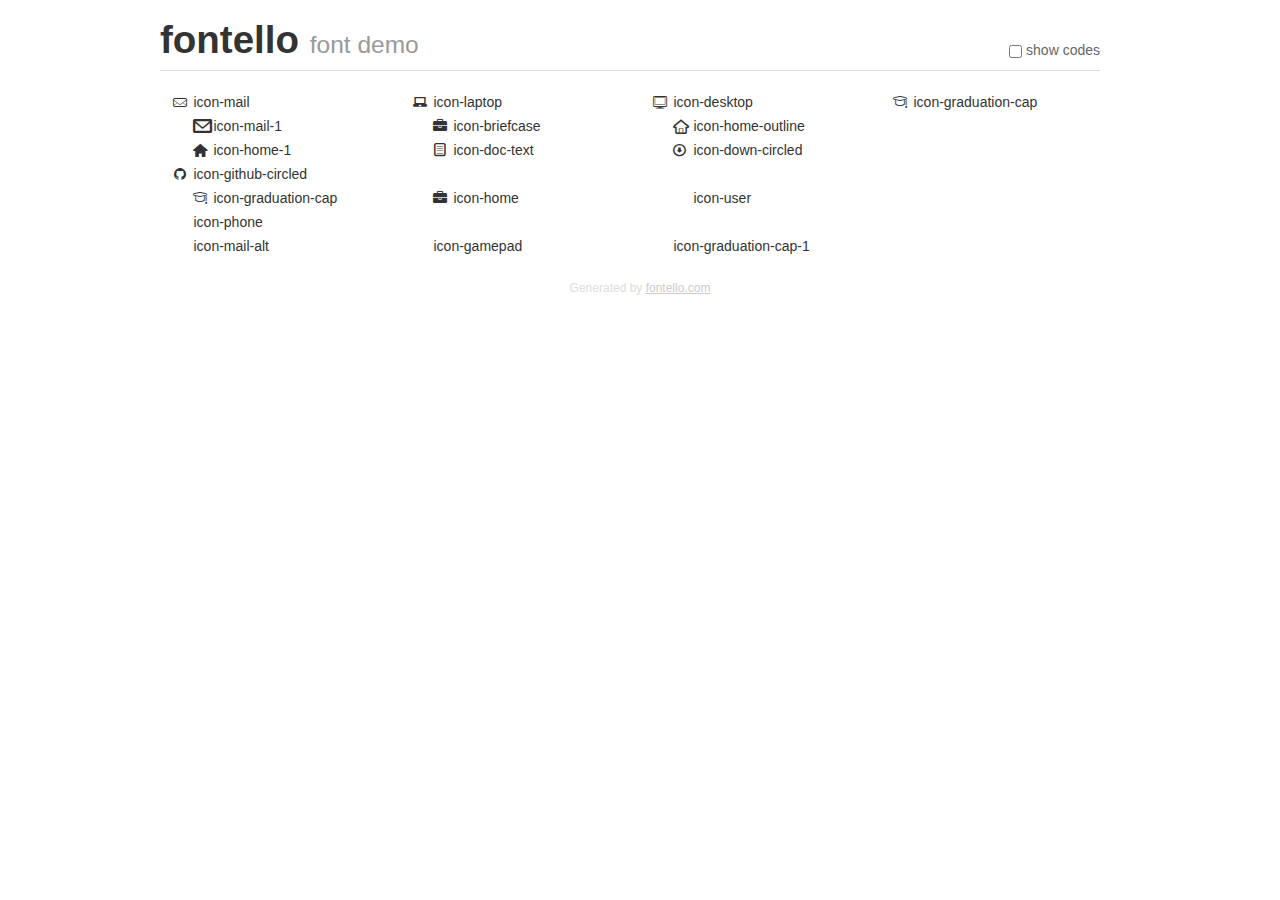
<file: portfolio/fontello-7bf43ff9/demo.html>
<!DOCTYPE html>
<html>
  <head><!--[if lt IE 9]><script language="javascript" type="text/javascript" src="//html5shim.googlecode.com/svn/trunk/html5.js"></script><![endif]-->
    <meta charset="UTF-8"><style>/*
 * Bootstrap v2.2.1
 *
 * Copyright 2012 Twitter, Inc
 * Licensed under the Apache License v2.0
 * http://www.apache.org/licenses/LICENSE-2.0
 *
 * Designed and built with all the love in the world @twitter by @mdo and @fat.
 */
.clearfix {
  *zoom: 1;
}
.clearfix:before,
.clearfix:after {
  display: table;
  content: "";
  line-height: 0;
}
.clearfix:after {
  clear: both;
}
html {
  font-size: 100%;
  -webkit-text-size-adjust: 100%;
  -ms-text-size-adjust: 100%;
}
a:focus {
  outline: thin dotted #333;
  outline: 5px auto -webkit-focus-ring-color;
  outline-offset: -2px;
}
a:hover,
a:active {
  outline: 0;
}
button,
input,
select,
textarea {
  margin: 0;
  font-size: 100%;
  vertical-align: middle;
}
button,
input {
  *overflow: visible;
  line-height: normal;
}
button::-moz-focus-inner,
input::-moz-focus-inner {
  padding: 0;
  border: 0;
}
body {
  margin: 0;
  font-family: "Helvetica Neue", Helvetica, Arial, sans-serif;
  font-size: 14px;
  line-height: 20px;
  color: #333;
  background-color: #fff;
}
a {
  color: #08c;
  text-decoration: none;
}
a:hover {
  color: #005580;
  text-decoration: underline;
}
.row {
  margin-left: -20px;
  *zoom: 1;
}
.row:before,
.row:after {
  display: table;
  content: "";
  line-height: 0;
}
.row:after {
  clear: both;
}
[class*="span"] {
  float: left;
  min-height: 1px;
  margin-left: 20px;
}
.container,
.navbar-static-top .container,
.navbar-fixed-top .container,
.navbar-fixed-bottom .container {
  width: 940px;
}
.span12 {
  width: 940px;
}
.span11 {
  width: 860px;
}
.span10 {
  width: 780px;
}
.span9 {
  width: 700px;
}
.span8 {
  width: 620px;
}
.span7 {
  width: 540px;
}
.span6 {
  width: 460px;
}
.span5 {
  width: 380px;
}
.span4 {
  width: 300px;
}
.span3 {
  width: 220px;
}
.span2 {
  width: 140px;
}
.span1 {
  width: 60px;
}
[class*="span"].pull-right,
.row-fluid [class*="span"].pull-right {
  float: right;
}
.container {
  margin-right: auto;
  margin-left: auto;
  *zoom: 1;
}
.container:before,
.container:after {
  display: table;
  content: "";
  line-height: 0;
}
.container:after {
  clear: both;
}
p {
  margin: 0 0 10px;
}
.lead {
  margin-bottom: 20px;
  font-size: 21px;
  font-weight: 200;
  line-height: 30px;
}
small {
  font-size: 85%;
}
h1 {
  margin: 10px 0;
  font-family: inherit;
  font-weight: bold;
  line-height: 20px;
  color: inherit;
  text-rendering: optimizelegibility;
}
h1 small {
  font-weight: normal;
  line-height: 1;
  color: #999;
}
h1 {
  line-height: 40px;
}
h1 {
  font-size: 38.5px;
}
h1 small {
  font-size: 24.5px;
}
body {
  margin-top: 90px;
}
.header {
  position: fixed;
  top: 0;
  left: 50%;
  margin-left: -480px;
  background-color: #fff;
  border-bottom: 1px solid #ddd;
  padding-top: 10px;
  z-index: 10;
}
.footer {
  color: #ddd;
  font-size: 12px;
  text-align: center;
  margin-top: 20px;
}
.footer a {
  color: #ccc;
  text-decoration: underline;
}
.the-icons {
  font-size: 14px;
  line-height: 24px;
}
.switch {
  position: absolute;
  right: 0;
  bottom: 10px;
  color: #666;
}
.switch input {
  margin-right: 0.3em;
}
.codesOn .i-name {
  display: none;
}
.codesOn .i-code {
  display: inline;
}
.i-code {
  display: none;
}
@font-face {
      font-family: 'fontello';
      src: url('./font/fontello.eot?43790807');
      src: url('./font/fontello.eot?43790807#iefix') format('embedded-opentype'),
           url('./font/fontello.woff?43790807') format('woff'),
           url('./font/fontello.ttf?43790807') format('truetype'),
           url('./font/fontello.svg?43790807#fontello') format('svg');
      font-weight: normal;
      font-style: normal;
    }
     
     
    .demo-icon
    {
      font-family: "fontello";
      font-style: normal;
      font-weight: normal;
      speak: none;
     
      display: inline-block;
      text-decoration: inherit;
      width: 1em;
      margin-right: .2em;
      text-align: center;
      /* opacity: .8; */
     
      /* For safety - reset parent styles, that can break glyph codes*/
      font-variant: normal;
      text-transform: none;
     
      /* fix buttons height, for twitter bootstrap */
      line-height: 1em;
     
      /* Animation center compensation - margins should be symmetric */
      /* remove if not needed */
      margin-left: .2em;
     
      /* You can be more comfortable with increased icons size */
      /* font-size: 120%; */
     
      /* Font smoothing. That was taken from TWBS */
      -webkit-font-smoothing: antialiased;
      -moz-osx-font-smoothing: grayscale;
     
      /* Uncomment for 3D effect */
      /* text-shadow: 1px 1px 1px rgba(127, 127, 127, 0.3); */
    }
     </style>
    <link rel="stylesheet" href="css/animation.css"><!--[if IE 7]><link rel="stylesheet" href="css/fontello-ie7.css"><![endif]-->
    <script>
      function toggleCodes(on) {
        var obj = document.getElementById('icons');
      
        if (on) {
          obj.className += ' codesOn';
        } else {
          obj.className = obj.className.replace(' codesOn', '');
        }
      }
      
    </script>
  </head>
  <body>
    <div class="container header">
      <h1>
        fontello
         <small>font demo</small>
      </h1>
      <label class="switch">
        <input type="checkbox" onclick="toggleCodes(this.checked)">show codes
      </label>
    </div>
    <div id="icons" class="container">
      <div class="row">
        <div title="Code: 0xe800" class="the-icons span3"><i class="demo-icon icon-mail">&#xe800;</i> <span class="i-name">icon-mail</span><span class="i-code">0xe800</span></div>
        <div title="Code: 0xe801" class="the-icons span3"><i class="demo-icon icon-laptop">&#xe801;</i> <span class="i-name">icon-laptop</span><span class="i-code">0xe801</span></div>
        <div title="Code: 0xe802" class="the-icons span3"><i class="demo-icon icon-desktop">&#xe802;</i> <span class="i-name">icon-desktop</span><span class="i-code">0xe802</span></div>
        <div title="Code: 0xe803" class="the-icons span3"><i class="demo-icon icon-graduation-cap">&#xe803;</i> <span class="i-name">icon-graduation-cap</span><span class="i-code">0xe803</span></div>
      </div>

        <div title="Code: 0xe804" class="the-icons span3"><i class="demo-icon icon-mail-1">&#xe804;</i> <span class="i-name">icon-mail-1</span><span class="i-code">0xe804</span></div>
        <div title="Code: 0xe805" class="the-icons span3"><i class="demo-icon icon-briefcase">&#xe805;</i> <span class="i-name">icon-briefcase</span><span class="i-code">0xe805</span></div>
        <div title="Code: 0xe806" class="the-icons span3"><i class="demo-icon icon-home-outline">&#xe806;</i> <span class="i-name">icon-home-outline</span><span class="i-code">0xe806</span></div>
        <div title="Code: 0xe807" class="the-icons span3"><i class="demo-icon icon-home-1">&#xe807;</i> <span class="i-name">icon-home-1</span><span class="i-code">0xe807</span></div>
      
      <div class="row">
        <div title="Code: 0xe808" class="the-icons span3"><i class="demo-icon icon-doc-text">&#xe808;</i> <span class="i-name">icon-doc-text</span><span class="i-code">0xe808</span></div>
        <div title="Code: 0xe809" class="the-icons span3"><i class="demo-icon icon-down-circled">&#xe809;</i> <span class="i-name">icon-down-circled</span><span class="i-code">0xe809</span></div>
        <div title="Code: 0xf09b" class="the-icons span3"><i class="demo-icon icon-github-circled">&#xf09b;</i> <span class="i-name">icon-github-circled</span><span class="i-code">0xf09b</span></div>
      </div>
	          <div title="Code: 0xe803" class="the-icons span3"><i class="demo-icon icon-graduation-cap">&#xe803;</i> <span class="i-name">icon-graduation-cap</span><span class="i-code">0xe803</span></div>
			  
			  
			 <div class="row"> 
        <div title="Code: 0xe805" class="the-icons span3"><i class="demo-icon icon-home">&#xe805;</i> <span class="i-name">icon-home</span><span class="i-code">0xe805</span></div>
        <div title="Code: 0xe80a" class="the-icons span3"><i class="demo-icon icon-user">&#xe80a;</i> <span class="i-name">icon-user</span><span class="i-code">0xe80a</span></div>
        <div title="Code: 0xe80b" class="the-icons span3"><i class="demo-icon icon-phone">&#xe80b;</i> <span class="i-name">icon-phone</span><span class="i-code">0xe80b</span></div>
      </div>
	  
      <div class="row">
        <div title="Code: 0xf0e0" class="the-icons span3"><i class="demo-icon icon-mail-alt">&#xf0e0;</i> <span class="i-name">icon-mail-alt</span><span class="i-code">0xf0e0</span></div>
        <div title="Code: 0xf11b" class="the-icons span3"><i class="demo-icon icon-gamepad">&#xf11b;</i> <span class="i-name">icon-gamepad</span><span class="i-code">0xf11b</span></div>
        <div title="Code: 0xf19d" class="the-icons span3"><i class="demo-icon icon-graduation-cap-1">&#xf19d;</i> <span class="i-name">icon-graduation-cap-1</span><span class="i-code">0xf19d</span></div>
    </div>
</div>
    <div class="container footer">Generated by <a href="http://fontello.com">fontello.com</a></div>
  </body>
</html>
</file>
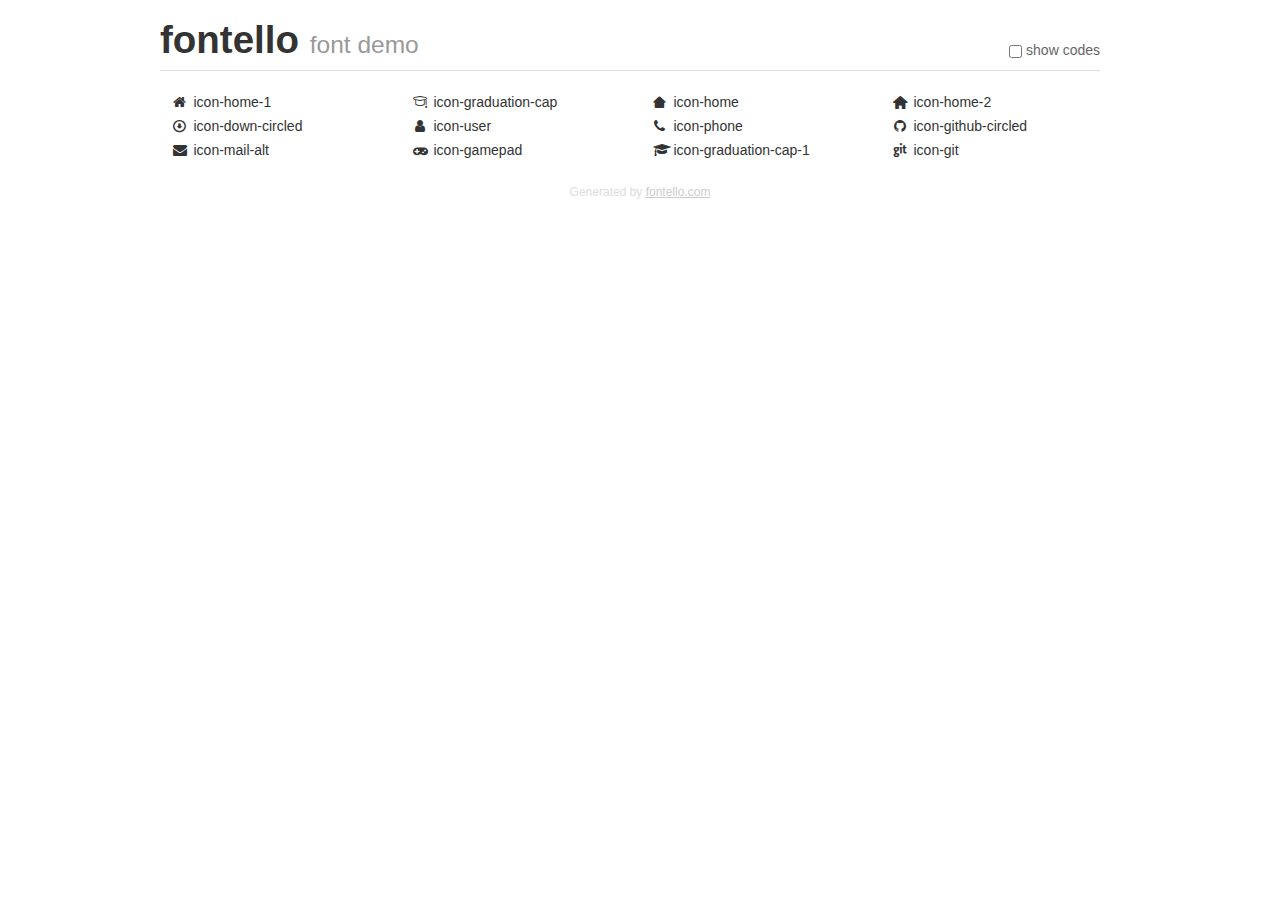
<file: portfolio/fontello-bb45a3a3/demo.html>
<!DOCTYPE html>
<html>
  <head><!--[if lt IE 9]><script language="javascript" type="text/javascript" src="//html5shim.googlecode.com/svn/trunk/html5.js"></script><![endif]-->
    <meta charset="UTF-8"><style>/*
 * Bootstrap v2.2.1
 *
 * Copyright 2012 Twitter, Inc
 * Licensed under the Apache License v2.0
 * http://www.apache.org/licenses/LICENSE-2.0
 *
 * Designed and built with all the love in the world @twitter by @mdo and @fat.
 */
.clearfix {
  *zoom: 1;
}
.clearfix:before,
.clearfix:after {
  display: table;
  content: "";
  line-height: 0;
}
.clearfix:after {
  clear: both;
}
html {
  font-size: 100%;
  -webkit-text-size-adjust: 100%;
  -ms-text-size-adjust: 100%;
}
a:focus {
  outline: thin dotted #333;
  outline: 5px auto -webkit-focus-ring-color;
  outline-offset: -2px;
}
a:hover,
a:active {
  outline: 0;
}
button,
input,
select,
textarea {
  margin: 0;
  font-size: 100%;
  vertical-align: middle;
}
button,
input {
  *overflow: visible;
  line-height: normal;
}
button::-moz-focus-inner,
input::-moz-focus-inner {
  padding: 0;
  border: 0;
}
body {
  margin: 0;
  font-family: "Helvetica Neue", Helvetica, Arial, sans-serif;
  font-size: 14px;
  line-height: 20px;
  color: #333;
  background-color: #fff;
}
a {
  color: #08c;
  text-decoration: none;
}
a:hover {
  color: #005580;
  text-decoration: underline;
}
.row {
  margin-left: -20px;
  *zoom: 1;
}
.row:before,
.row:after {
  display: table;
  content: "";
  line-height: 0;
}
.row:after {
  clear: both;
}
[class*="span"] {
  float: left;
  min-height: 1px;
  margin-left: 20px;
}
.container,
.navbar-static-top .container,
.navbar-fixed-top .container,
.navbar-fixed-bottom .container {
  width: 940px;
}
.span12 {
  width: 940px;
}
.span11 {
  width: 860px;
}
.span10 {
  width: 780px;
}
.span9 {
  width: 700px;
}
.span8 {
  width: 620px;
}
.span7 {
  width: 540px;
}
.span6 {
  width: 460px;
}
.span5 {
  width: 380px;
}
.span4 {
  width: 300px;
}
.span3 {
  width: 220px;
}
.span2 {
  width: 140px;
}
.span1 {
  width: 60px;
}
[class*="span"].pull-right,
.row-fluid [class*="span"].pull-right {
  float: right;
}
.container {
  margin-right: auto;
  margin-left: auto;
  *zoom: 1;
}
.container:before,
.container:after {
  display: table;
  content: "";
  line-height: 0;
}
.container:after {
  clear: both;
}
p {
  margin: 0 0 10px;
}
.lead {
  margin-bottom: 20px;
  font-size: 21px;
  font-weight: 200;
  line-height: 30px;
}
small {
  font-size: 85%;
}
h1 {
  margin: 10px 0;
  font-family: inherit;
  font-weight: bold;
  line-height: 20px;
  color: inherit;
  text-rendering: optimizelegibility;
}
h1 small {
  font-weight: normal;
  line-height: 1;
  color: #999;
}
h1 {
  line-height: 40px;
}
h1 {
  font-size: 38.5px;
}
h1 small {
  font-size: 24.5px;
}
body {
  margin-top: 90px;
}
.header {
  position: fixed;
  top: 0;
  left: 50%;
  margin-left: -480px;
  background-color: #fff;
  border-bottom: 1px solid #ddd;
  padding-top: 10px;
  z-index: 10;
}
.footer {
  color: #ddd;
  font-size: 12px;
  text-align: center;
  margin-top: 20px;
}
.footer a {
  color: #ccc;
  text-decoration: underline;
}
.the-icons {
  font-size: 14px;
  line-height: 24px;
}
.switch {
  position: absolute;
  right: 0;
  bottom: 10px;
  color: #666;
}
.switch input {
  margin-right: 0.3em;
}
.codesOn .i-name {
  display: none;
}
.codesOn .i-code {
  display: inline;
}
.i-code {
  display: none;
}
@font-face {
      font-family: 'fontello';
      src: url('./font/fontello.eot?94400073');
      src: url('./font/fontello.eot?94400073#iefix') format('embedded-opentype'),
           url('./font/fontello.woff?94400073') format('woff'),
           url('./font/fontello.ttf?94400073') format('truetype'),
           url('./font/fontello.svg?94400073#fontello') format('svg');
      font-weight: normal;
      font-style: normal;
    }
     
     
    .demo-icon
    {
      font-family: "fontello";
      font-style: normal;
      font-weight: normal;
      speak: none;
     
      display: inline-block;
      text-decoration: inherit;
      width: 1em;
      margin-right: .2em;
      text-align: center;
      /* opacity: .8; */
     
      /* For safety - reset parent styles, that can break glyph codes*/
      font-variant: normal;
      text-transform: none;
     
      /* fix buttons height, for twitter bootstrap */
      line-height: 1em;
     
      /* Animation center compensation - margins should be symmetric */
      /* remove if not needed */
      margin-left: .2em;
     
      /* You can be more comfortable with increased icons size */
      /* font-size: 120%; */
     
      /* Font smoothing. That was taken from TWBS */
      -webkit-font-smoothing: antialiased;
      -moz-osx-font-smoothing: grayscale;
     
      /* Uncomment for 3D effect */
      /* text-shadow: 1px 1px 1px rgba(127, 127, 127, 0.3); */
    }
     </style>
    <link rel="stylesheet" href="css/animation.css"><!--[if IE 7]><link rel="stylesheet" href="css/fontello-ie7.css"><![endif]-->
    <script>
      function toggleCodes(on) {
        var obj = document.getElementById('icons');
      
        if (on) {
          obj.className += ' codesOn';
        } else {
          obj.className = obj.className.replace(' codesOn', '');
        }
      }
      
    </script>
  </head>
  <body>
    <div class="container header">
      <h1>
        fontello
         <small>font demo</small>
      </h1>
      <label class="switch">
        <input type="checkbox" onclick="toggleCodes(this.checked)">show codes
      </label>
    </div>
    <div id="icons" class="container">
      <div class="row">
        <div title="Code: 0xe800" class="the-icons span3"><i class="demo-icon icon-home-1">&#xe800;</i> <span class="i-name">icon-home-1</span><span class="i-code">0xe800</span></div>
        <div title="Code: 0xe803" class="the-icons span3"><i class="demo-icon icon-graduation-cap">&#xe803;</i> <span class="i-name">icon-graduation-cap</span><span class="i-code">0xe803</span></div>
        <div title="Code: 0xe805" class="the-icons span3"><i class="demo-icon icon-home">&#xe805;</i> <span class="i-name">icon-home</span><span class="i-code">0xe805</span></div>
        <div title="Code: 0xe807" class="the-icons span3"><i class="demo-icon icon-home-2">&#xe807;</i> <span class="i-name">icon-home-2</span><span class="i-code">0xe807</span></div>
      </div>
      <div class="row">
        <div title="Code: 0xe809" class="the-icons span3"><i class="demo-icon icon-down-circled">&#xe809;</i> <span class="i-name">icon-down-circled</span><span class="i-code">0xe809</span></div>
        <div title="Code: 0xe80a" class="the-icons span3"><i class="demo-icon icon-user">&#xe80a;</i> <span class="i-name">icon-user</span><span class="i-code">0xe80a</span></div>
        <div title="Code: 0xe80b" class="the-icons span3"><i class="demo-icon icon-phone">&#xe80b;</i> <span class="i-name">icon-phone</span><span class="i-code">0xe80b</span></div>
        <div title="Code: 0xf09b" class="the-icons span3"><i class="demo-icon icon-github-circled">&#xf09b;</i> <span class="i-name">icon-github-circled</span><span class="i-code">0xf09b</span></div>
      </div>
      <div class="row">
        <div title="Code: 0xf0e0" class="the-icons span3"><i class="demo-icon icon-mail-alt">&#xf0e0;</i> <span class="i-name">icon-mail-alt</span><span class="i-code">0xf0e0</span></div>
        <div title="Code: 0xf11b" class="the-icons span3"><i class="demo-icon icon-gamepad">&#xf11b;</i> <span class="i-name">icon-gamepad</span><span class="i-code">0xf11b</span></div>
        <div title="Code: 0xf19d" class="the-icons span3"><i class="demo-icon icon-graduation-cap-1">&#xf19d;</i> <span class="i-name">icon-graduation-cap-1</span><span class="i-code">0xf19d</span></div>
        <div title="Code: 0xf1d3" class="the-icons span3"><i class="demo-icon icon-git">&#xf1d3;</i> <span class="i-name">icon-git</span><span class="i-code">0xf1d3</span></div>
      </div>
    </div>
    <div class="container footer">Generated by <a href="http://fontello.com">fontello.com</a></div>
  </body>
</html>
</file>
<file: portfolio/style.css>
body
{
margin: 0 !important;
padding: 0px;
font-size: 16px;
}

header
{
height: 100vh;
width: 100%;
display: block;
background-image: url(https://cdn.pixabay.com/photo/2017/08/20/10/22/bokeh-2661179_960_720.jpg);
background-position: center;
background-size: cover;
opacity: 0.95;
}

nav
{
height: 50px;
border-bottom: 1.3px solid white;
display: block;
float: left;
width: 100%;
/*position: fixed; */ /* menu b�dzie przyklejane do g�rnej kraw�dzi */
/*top: 0px; */
/*z-index: 100; */ /* b�dzie zas�ania� pozosta�e rzeczy, kt�re s� za menu */
}

#logo
{
float: left;
color: white;
font-size: 22px;
display: block;
height: 100%;
width: 300px;;
}

#ikona
{
display: block;
height: 100%;
float: left;
margin-top: 2px;
margin-left: 30px;
}

#napis
{
display: block;
float: left;
height: 100%;
line-height: 15px;
margin-left: 10px;
font-family: Helvetica;
letter-spacing: 2px;
}

#ikona-git
{
display: block;
height: 50px;
float: right;
padding-bottom: 0px;
margin-top: 0px;
}

#menu 
{
display: block;
height: 100%;
width: 100%;
}

#ikona-git
{
display: block;
float: right;
margin-right: 30px;
}

#ikona-git a
{

color: white;
}

#lista
{
display: block;
float: right;
height: 100%;
}

#lista ul
{
display: block;
float: right;
height: 100%;
width: 606px;
margin-right: 30px;
}

#lista ul li
{
font-family: Helvetica;
font-size: 21px;
display: block;
float: right;
width: 190px;
letter-spacing: 1.2px;
text-align: center;
margin-top: 2px;
}

#lista ul li a
{
text-decoration: none;
color: white;
}

#lista ul li a:hover
{
color: #FFFB00;
cursor: pointer;
font-weight: 500;
}

#opis1
{
float: left;
display: block;
width: 100%;
}

#naglowek1
{
display: block;
width: 400px;
height: 90px;
margin-left: auto;
margin-right: auto;
text-align:center;
margin-top: 60px;
}

#naglowek1 h2
{
font-size: 38px;
letter-spacing: 2px;
font-weight: 700;
font-family: 'Roboto', sans-serif;
color: #0DF73F;
margin-bottom: 0px;
}

#naglowek1 p
{
color: #00EEFA;
font-size: 21px;
margin: 0px;
padding-top: 0px;
text-align: center;
}

#tresc1
{
display: block;
width: 600px;
color: white;
font-size: 19px;
margin-left: auto;
margin-right: auto;
text-align: center;
background-color: #030303;
opacity: 0.87;
padding: 10px;
line-height: 30px;
}

#strzalka
{
float: left;
display: block;
margin-top: 180px;
width: 100%;
text-align: center;
}

#strzalka a
{
color: #bbbbbb;
}

#strzalka a:hover
{
color: #FFFB00;   
}

article
{
display: block;
float: left;
width: 100%;
}

#strona2
{
display: block;
float: left;
height: 100vh;
width: 100%;
background-image: url(https://cdn.pixabay.com/photo/2017/03/23/17/02/night-2168868_960_720.png);
background-position: center;
background-size: contain;
}

.naglowek
{
display: block;
margin-left: auto;
margin-right: auto;
border-bottom: 1.2px solid yellow;
height: 50px;
width: 350px;;
text-align: center;
padding: 0px;
line-height: 65px;
}

.naglowek h2
{
color: white;
font-size: 30px;
font-family: Roboto;
letter-spacing: 2px;
}

#image1
{
display: block;
height: 190px;
width: 450px;             
float: left;
background-image: url(https://kursphp.com/wp-content/uploads/2014/11/czysty-kod-dobre-praktyki-programowania.jpg);
background-position: center;
background-size: contain;
margin-top: 70px;
border: 2px solid black;
margin-left: 25px;
}

#image2
{
height: 200px;
width: 350px;
border: 2px solid #000026;
background-image: url(https://pace.oregonstate.edu/sites/default/files/styles/course_banner_large/public/images/course/cover/pace-oregon-state-html-css-coding-web-design.jpg?itok=tNEZncCn); 
background-position: center;
background-size: contain;
margin-top: 290px;
margin-left: 75px;
}

#opis2
{
display: block;
float: left;
min-height: 40px;
width: 215px;
margin-top: 110px;
margin-left: 35px;
font-size: 21px;
color: white;
line-height: 25px;
border-right: 1.4px solid #3DD167;
padding-top: 0px;
}

#opis2 p
{
margin-top: 0px;
margin-bottom: 5px;
padding: 0px;
}

#tresc2
{
padding-top: 0px;
display: block;
float: left;
width: 600px;
margin-top: 110px;
font-size: 21px;
color: white;
line-height: 25px;
height: 470px;
padding-left: 15px;
}

#tresc2 p
{
padding: 0px;
margin-top: 0px;
margin-bottom: 5px;
}

#strona3
{
display: block;
float: left;
width: 100%;
height: 100vh;
background-image: url(https://cdn.pixabay.com/photo/2012/04/26/12/50/house-42391_960_720.png);
background-position: center;
background-size: cover;
}

#projekty
{
display: block;
margin-left: auto;
margin-right: auto;
height: 85%;
width: 92%;
}

.projekty_box
{
display: block;
float: left;
margin-top: 40px;
padding: 0px;
height: 500px;
width: 270px;
margin-left: 20px;
margin-right: 20px;
border-radius: 20px; /*zaokr�glenie o promieniu 20px*/
color: white;
position: relative; /*pozycja relative umo�liwia w divie zagnie�d�onym (button) dostosowa� pozycj� wzgl�dem diva nadrz�dnego*/
background-image: url(https://cdn.pixabay.com/photo/2017/06/26/20/36/palm-2445107_960_720.jpg);
background-position: center;
background-size: cover;
opacity: 0.95;
box-shadow: 2px 2px 15px black;     /*selektor { box-shadow: poziom pion rozmycie rozprzestrzenienie kolor,... }*/
}

.projekty_box:hover
{
box-shadow: 2px 2px 15px #FAF214;
}

.projekty_box h2, p
{
margin-left: 10px;
margin-right: 10px;
text-align: justify;
}

.projekty_box h2
{
font-family: 'Roboto', sans-serif; 
letter-spacing: 1px;
}

.projekty_box p
{
font-size: 17.5px;
font-family: Lato;
font-weight: 400;
}

.button
{
display: block;
height: 20px;
left: 0px;
position: absolute;
bottom: 10px;
}

.button p
{
display: block;
float: left;
width: 135px;
padding: 0;
margin: 0;
text-align: center;
font-style: italic;
}

#strona4
{
display: block;
float: left;
width: 100%;
height: 100vh;
background-image: url(https://cdn.pixabay.com/photo/2017/08/20/17/31/chocolate-2662512_960_720.jpg);
background-position: center;
background-size: cover;
opacity: 0.96;
}

#tresc4
{
display: block;
float: left;
width: 50%;
height: 400px;
margin-top: 80px;
margin-left: 15px;

padding-top: 0px;
padding-right: 20px;
color: white;
text-align: justify;
font-family: Lato;
font-size: 20px;
line-height: 32px;
}

#informacje
{
display: block;
float: left;
width: 615px;
height: 305px;
color: white;
margin-top: 110px;
font-size: 18px;
margin-left: 20px;
border-left: 1.3px solid red;
}

footer
{
display: block;
float: left;
text-align: center;
color: white;
background-color: black;
height: 20px;
width: 100%;
padding-top: 6px;
border-top: 1.2px solid white;
font-family: Helvetica;
font-size: 14.5px;
}

.tabela
{
padding: 10px;
line-height: 35px;
}

.sticky
{
    position: fixed;
    top: 0;
    left: 0;
    z-index: 1;  /*jesli jest wartosc 1 to wtedy menu zakrywa pozostale elementy i jest zawsze widoczne (na pierwszym planie)*/
}
</file>
<file: portfolio/fontello-bb45a3a3/css/fontello.css>
@font-face {
  font-family: 'fontello';
  src: url('../font/fontello.eot?72576187');
  src: url('../font/fontello.eot?72576187#iefix') format('embedded-opentype'),
       url('../font/fontello.woff2?72576187') format('woff2'),
       url('../font/fontello.woff?72576187') format('woff'),
       url('../font/fontello.ttf?72576187') format('truetype'),
       url('../font/fontello.svg?72576187#fontello') format('svg');
  font-weight: normal;
  font-style: normal;
}
/* Chrome hack: SVG is rendered more smooth in Windozze. 100% magic, uncomment if you need it. */
/* Note, that will break hinting! In other OS-es font will be not as sharp as it could be */
/*
@media screen and (-webkit-min-device-pixel-ratio:0) {
  @font-face {
    font-family: 'fontello';
    src: url('../font/fontello.svg?72576187#fontello') format('svg');
  }
}
*/
 
 [class^="icon-"]:before, [class*=" icon-"]:before {
  font-family: "fontello";
  font-style: normal;
  font-weight: normal;
  speak: none;
 
  display: inline-block;
  text-decoration: inherit;
  width: 1em;
  margin-right: .2em;
  text-align: center;
  /* opacity: .8; */
 
  /* For safety - reset parent styles, that can break glyph codes*/
  font-variant: normal;
  text-transform: none;
 
  /* fix buttons height, for twitter bootstrap */
  line-height: 1em;
 
  /* Animation center compensation - margins should be symmetric */
  /* remove if not needed */
  margin-left: .2em;
 
  /* you can be more comfortable with increased icons size */
  /* font-size: 120%; */
 
  /* Font smoothing. That was taken from TWBS */
  -webkit-font-smoothing: antialiased;
  -moz-osx-font-smoothing: grayscale;
 
  /* Uncomment for 3D effect */
  /* text-shadow: 1px 1px 1px rgba(127, 127, 127, 0.3); */
}
 
.icon-home-1:before { content: '\e800'; font-size: 28px;  } /* '' */
.icon-graduation-cap:before { content: font-size: 28px; margin-top: 10px; margin-left: 15px; '\e803'; } /* '' */
.icon-home:before { content: '\e805'; font-size: 28px; margin-top: 10px; margin-left: 15px; } /* '' */
.icon-home-2:before { content: '\e807'; font-size: 28px; margin-top: 10px; margin-left: 15px; } /* '' */
.icon-down-circled:before { content: '\e809'; font-size: 60px; } /* '' */
.icon-user:before { content: '\e80a'; font-size: 28px; } /* '' */
.icon-phone:before { content: '\e80b'; font-size: 28px; } /* '' */
.icon-github-circled:before { content: '\f09b'; font-size: 35px; margin-top: 10px; margin-right: 15px; } /* '' */
.icon-mail-alt:before { content: '\f0e0'; font-size: 26px; } /* '' */
.icon-gamepad:before { content: '\f11b'; font-size: 28px; } /* '' */
.icon-graduation-cap-1:before { content: '\f19d'; font-size: 28px;  } /* '' */
.icon-git:before { content: '\f1d3'; font-size: 28px; } /* '' */
</file>
<file: gra w pamięć/main.css>
body
{
	margin: 0;
	color: red;
    background-color: #26282E;
    font-family: 'Lobster', sans-serif;
    font-size: 28px;
}

a:link    { color: black; text-decoration: none; }
a:visited { color: black; }
a:active  { color: black; }
a:hover   { color: #E9B64A; }

h1
{
    font-size: 64px;
    font-weight: 400;
    text-align: center;
    letter-spacing: 5px;
    margin-top: 20px;
    margin-bottom: 0px;
}

p
{
    text-align: center;
    margin-top: 5px;
    margin-bottom: 25px;
    letter-spacing: 2px;
    color: black;
}

.board
{
    width: 600px;
    margin-left: auto;
    margin-right: auto;
    text-align: center;
}

.card
{
    width: 125px;
    height: 125px;
    display: inline-block;
    margin: 3px;
    background: url(img/card.jpg);
    background-position: center;
    background-size: cover;
    border: 4px solid #51c8b2;
    border-radius: 4px;
    cursor: pointer;
    filter: brightness(70%);
    transition: all 0.3s ease-in-out;
}

.card:hover
{
    border: 4px solid #e9b64a;
    filter: brightness(100%);
}

.score
{
    margin-top: 5px;
    letter-spacing: 2px;
}

.cardA   /* karta aktywna */
{
    width: 125px;
    height: 125px;
    display: inline-block;
    margin: 3px;
    background: url(img/card.jpg);
    background-position: center;
    background-size: cover;
    border: 4px solid #e9b64a;
    border-radius: 4px;
    cursor: default;
    filter: brightness(100%);
    transition: all 0.3s ease-in-out;
}
</file>
<file: klasyki NES/style.css>
body
{
    margin: 0;
    background-color: #777777;
}

#topBar1
{
    width: 100%;
    height: 47px;
    background-color: black;
    margin: 0px;
    line-height: 45px;
    color: white;
}

#rejestracja
{
    float: right;
    margin-right: 50px;
}

nav
{
    width: 100%;
    height: 66px;
    background: url(images/menu.jpg);
    background-position: center;
}

#menu
{
    display: block;
    float: right;
    margin-top: 1px;
    padding: 0;
    margin-right: 40px;
    width: 1300px;
}

#menu ul
{
    display: block;
    float: right;
    margin-top: 7px;
    position: relative;
    height: 66px;
}

#menu ul li
{
    display: block;
    float: left;
    height: 66px;
    width: 110px;
    text-align: center;
    margin-top: 0px;
    height: 100%;
}

#menu ul li a
{
    text-decoration: none;
    color: #000;
    font-family: helvetica;
    font-size: 18px;
    font-weight: 700;
    line-height: 50px;
}

#menu ul li:hover
{
    cursor: pointer;
}

#menu ul li:hover > a
{
    color: #FF0000;
}

#menu ul li ul
{
    width: 190px;
    padding: 0;
    display: none;
    position: absolute;
    z-index: 1;
}

#menu ul li ul li
{
    height: 55px;
    width: 190px;
    float: left;
    margin-left: 0;
    background-color: #779AFC;       
    border-bottom: 1px solid black;
    opacity: 0.75;
}

#menu ul li ul li:hover 
{
    background-color: #3B64D4;
}

#menu ul li ul li:hover > a
{
    color: black;
}


#slider
{
    height: 500px;
    width: 1100px;
    margin-left: auto;
    margin-right: auto;
    line-height: 0px;
    position: relative;
    z-index: 0;
    opacity: 0.9;
}
#slider img
{
    margin: 0;
    line-height: 0px;
    float: left;
    position: absolute;
    top: 0px;
    opacity: 0.95;
}

.obrazek
{
    display: block;
    margin-top: 0;
    margin-right: auto;
    top: 0;
    left: 0;
    line-height: 0;
}

#przelacznik
{
    width: 198px;
    color: crimson;
    margin-left: auto;
    margin-right: auto;
    margin-top: 5px;
    position: absolute;
    top: 15px;
    left: 450px;
}


.naglowek
{
    
}

.naglowek h2
{
    text-transform: uppercase;
    font-family: Helvetica;
    border-bottom: 1.4px solid white;
}

#difficult
{
    width: 90%;
    margin-left: auto;
    margin-right: auto;
    display: block;
    min-height: 930px;
    padding-right: 0px;
    margin-top: 50px;
}

.wiersz
{
    height: 420px;
    width: 360px;
    text-align: center;
    margin-right: 52px;
    float: left;
    margin-bottom: 30px;
}

.box
{
    height: 300px;
    width: 300px;
    border-radius: 12px;
    overflow: hidden;
    position: relative;
    margin-left: 30px;
    box-shadow: 2px 2px 15px black;
}

.box:hover
{
    cursor: pointer;
}

.etykieta_box
{
    display: block;
    height: 120px;
    position: absolute;
    bottom: 20px;
    background-color: black;
    width: 90%;
    border-radius: 15px;
    margin-left: 14px;
    opacity: 0.65;
    box-shadow: 2px 2px 15px black;
    transition: all 0.4s linear;
    
}

.etykieta_box:hover
{
    opacity: 0.75;
    cursor: pointer;
}

.etykieta p
{
    color: white;
    font-size: 18px;
    line-height: 15px;
}

.etykieta:hover p
{
    color: yellow;
}


.opis p
{
    font-size: 17px;
    text-align: justify;
    font-family: 'Poppins', sans-serif;
    line-height: 23px;
}

.box img
{
    height: 300px;
    width: 300px;
}

#gallery
{
    display: block;
    min-height: 500px;
    width: 90%;
    margin-left: auto;
    margin-right: auto;
    margin-top: 0px;
}



.etykieta_box2
{
    width: 100%;
    height: 100%;
    background-color: #666666;
    opacity: 0;
    position: absolute;
    top: 0;
    transition: all 0.4s linear;
}

.etykieta_box2:hover
{
    opacity: 0.9;
}

.etykieta2
{
    color: white;
    text-align: center;
    margin-top: 20%;
}
.etykieta2 p
{
    font-size: 25px;
    font-family: 'Open Sans', sans-serif;
    margin-top: 20px;
}

#wysun
{
    width: 350px;
    height: 200px;
    border: 2px solid #FC3C63;
    border-top-right-radius: 15px;
    border-bottom-right-radius: 15px;
    overflow: hidden;
    position: fixed;
    top: 50%;
    left: -297px;
    z-index: 1;
    background: #F7B2B8;
}

#tekst
{
    width: 55px;
    height: 100%;
    float: right;
}

#zawartosc p
{
    text-decoration: underline;
    text-align: center;
    font-family: helvetica;
}

#zawartosc
{
    width: 100%;
    height: 100%;
    margin: 0;
    
}

#wysun:hover
{
    cursor: pointer;
}

.sticky
{
    position: fixed;
    top: 0;
    left: 0;
    z-index: 9;
}

#Tech
{
    min-height: 500px;
    background-color: #aaaaaa;
    width: 90%;
    margin-left: auto;
    margin-right: auto;
    display: block;
    margin-top: 20px;
    padding: 10px;
}

.wiersz_tech
{
    height: 420px;
    width: 360px;
    text-align: center;
    margin-right: 52px;
    float: left;
    margin-bottom: 30px;
    margin-top: 20px;
}

.box_tech
{
    position: relative;
}

.box_tech img
{
    height: 260px;
    width: 340px;
}

#opis_tech p
{
    font-family: 'PT Sans', sans-serif;
    font-size: 18px;
}

#parametry_tech
{
    margin-top: 50px;
}

#parametry_tech h2
{
    font-family: helvetica;
    text-decoration: underline;
}

#parametry_tech ul li
{
    font-family: 'PT Sans', sans-serif;
    line-height: 27px;
}

#parametry_tech ul li:hover
{
    text-decoration: underline;
    cursor: pointer;
}

footer
{
    background-color: black;
    color: white;
    height: 30px;
    text-align: center;
    padding-top: 7px;
}

.search
{
    float: left;
    margin-top: 20px;
    margin-left: 40px;
    display: flex;
    flex-wrap: wrap;
}


.search input {
  flex-basis: 100%;
}

.search ul {
  list-style-type: none;
  padding: 0;
  flex-basis: 100%;
  border: 1px solid #c9c9c9;
  margin: 0;
}

.search li {
  border: 1px solid #c9c9c9;
  padding: 5px;
  display: block;
}
</file>
<file: klasyki NES/fontello-2b9d0e7c/css/fontello.css>
@font-face {
  font-family: 'fontello';
  src: url('../font/fontello.eot?88753783');
  src: url('../font/fontello.eot?88753783#iefix') format('embedded-opentype'),
       url('../font/fontello.woff2?88753783') format('woff2'),
       url('../font/fontello.woff?88753783') format('woff'),
       url('../font/fontello.ttf?88753783') format('truetype'),
       url('../font/fontello.svg?88753783#fontello') format('svg');
  font-weight: normal;
  font-style: normal;
}
/* Chrome hack: SVG is rendered more smooth in Windozze. 100% magic, uncomment if you need it. */
/* Note, that will break hinting! In other OS-es font will be not as sharp as it could be */
/*
@media screen and (-webkit-min-device-pixel-ratio:0) {
  @font-face {
    font-family: 'fontello';
    src: url('../font/fontello.svg?88753783#fontello') format('svg');
  }
}
*/
 
 [class^="icon-"]:before, [class*=" icon-"]:before {
  font-family: "fontello";
  font-style: normal;
  font-weight: normal;
  speak: none;
 
  display: inline-block;
  text-decoration: inherit;
  width: 1em;
  margin-right: .2em;
  text-align: center;
  /* opacity: .8; */
 
  /* For safety - reset parent styles, that can break glyph codes*/
  font-variant: normal;
  text-transform: none;
 
  /* fix buttons height, for twitter bootstrap */
  line-height: 1em;
 
  /* Animation center compensation - margins should be symmetric */
  /* remove if not needed */
  margin-left: .2em;
 
  /* you can be more comfortable with increased icons size */
  /* font-size: 120%; */
 
  /* Font smoothing. That was taken from TWBS */
  -webkit-font-smoothing: antialiased;
  -moz-osx-font-smoothing: grayscale;
 
  /* Uncomment for 3D effect */
  /* text-shadow: 1px 1px 1px rgba(127, 127, 127, 0.3); */
}
 
.icon-search:before { content: '\e800'; font-size: 70px; } /* '' */
.icon-circle:before { content: '\f111'; font-size: 22px; margin-top: 5px; margin-right: 10px; } /* '' */
.icon-youtube:before { content: '\f167'; } /* '' */
.icon-twitter:before { content: '\f309'; } /* '' */
.icon-facebook:before { content: '\f30c'; } /* '' */
.icon-gplus:before { content: '\f30f'; } /* '' */
</file>
<file: klasyki NES/fontello-2b9d0e7c/css/fontello-ie7.css>
[class^="icon-"], [class*=" icon-"] {
  font-family: 'fontello';
  font-style: normal;
  font-weight: normal;
 
  /* fix buttons height */
  line-height: 1em;
 
  /* you can be more comfortable with increased icons size */
  /* font-size: 120%; */
}
 
.icon-search { *zoom: expression( this.runtimeStyle['zoom'] = '1', this.innerHTML = '&#xe800;&nbsp;'); }
.icon-circle { *zoom: expression( this.runtimeStyle['zoom'] = '1', this.innerHTML = '&#xf111;&nbsp;'); }
.icon-youtube { *zoom: expression( this.runtimeStyle['zoom'] = '1', this.innerHTML = '&#xf167;&nbsp;'); }
.icon-twitter { *zoom: expression( this.runtimeStyle['zoom'] = '1', this.innerHTML = '&#xf309;&nbsp;'); }
.icon-facebook { *zoom: expression( this.runtimeStyle['zoom'] = '1', this.innerHTML = '&#xf30c;&nbsp;'); }
.icon-gplus { *zoom: expression( this.runtimeStyle['zoom'] = '1', this.innerHTML = '&#xf30f;&nbsp;'); }
</file>
<file: portfolio/fontello-7bf43ff9/css/fontello-ie7.css>
[class^="icon-"], [class*=" icon-"] {
  font-family: 'fontello';
  font-style: normal;
  font-weight: normal;
 
  /* fix buttons height */
  line-height: 1em;
 
  /* you can be more comfortable with increased icons size */
  /* font-size: 120%; */
}
 
.icon-mail { *zoom: expression( this.runtimeStyle['zoom'] = '1', this.innerHTML = '&#xe800;&nbsp;'); }
.icon-laptop { *zoom: expression( this.runtimeStyle['zoom'] = '1', this.innerHTML = '&#xe801;&nbsp;'); }
.icon-desktop { *zoom: expression( this.runtimeStyle['zoom'] = '1', this.innerHTML = '&#xe802;&nbsp;'); }
.icon-graduation-cap { *zoom: expression( this.runtimeStyle['zoom'] = '1', this.innerHTML = '&#xe803;&nbsp;'); }
.icon-mail-1 { *zoom: expression( this.runtimeStyle['zoom'] = '1', this.innerHTML = '&#xe804;&nbsp;'); }
.icon-briefcase { *zoom: expression( this.runtimeStyle['zoom'] = '1', this.innerHTML = '&#xe805;&nbsp;'); }
.icon-home-outline { *zoom: expression( this.runtimeStyle['zoom'] = '1', this.innerHTML = '&#xe806;&nbsp;'); }
.icon-home-1 { *zoom: expression( this.runtimeStyle['zoom'] = '1', this.innerHTML = '&#xe807;&nbsp;'); }
.icon-doc-text { *zoom: expression( this.runtimeStyle['zoom'] = '1', this.innerHTML = '&#xe808;&nbsp;'); }
.icon-down-circled { *zoom: expression( this.runtimeStyle['zoom'] = '1', this.innerHTML = '&#xe809;&nbsp;'); }
.icon-github-circled { *zoom: expression( this.runtimeStyle['zoom'] = '1', this.innerHTML = '&#xf09b;&nbsp;'); }
</file>
<file: portfolio/fontello-bb45a3a3/css/fontello-ie7.css>
[class^="icon-"], [class*=" icon-"] {
  font-family: 'fontello';
  font-style: normal;
  font-weight: normal;
 
  /* fix buttons height */
  line-height: 1em;
 
  /* you can be more comfortable with increased icons size */
  /* font-size: 120%; */
}
 
.icon-home-1 { *zoom: expression( this.runtimeStyle['zoom'] = '1', this.innerHTML = '&#xe800;&nbsp;'); }
.icon-graduation-cap { *zoom: expression( this.runtimeStyle['zoom'] = '1', this.innerHTML = '&#xe803;&nbsp;'); }
.icon-home { *zoom: expression( this.runtimeStyle['zoom'] = '1', this.innerHTML = '&#xe805;&nbsp;'); }
.icon-home-2 { *zoom: expression( this.runtimeStyle['zoom'] = '1', this.innerHTML = '&#xe807;&nbsp;'); }
.icon-down-circled { *zoom: expression( this.runtimeStyle['zoom'] = '1', this.innerHTML = '&#xe809;&nbsp;'); }
.icon-user { *zoom: expression( this.runtimeStyle['zoom'] = '1', this.innerHTML = '&#xe80a;&nbsp;'); }
.icon-phone { *zoom: expression( this.runtimeStyle['zoom'] = '1', this.innerHTML = '&#xe80b;&nbsp;'); }
.icon-github-circled { *zoom: expression( this.runtimeStyle['zoom'] = '1', this.innerHTML = '&#xf09b;&nbsp;'); }
.icon-mail-alt { *zoom: expression( this.runtimeStyle['zoom'] = '1', this.innerHTML = '&#xf0e0;&nbsp;'); }
.icon-gamepad { *zoom: expression( this.runtimeStyle['zoom'] = '1', this.innerHTML = '&#xf11b;&nbsp;'); }
.icon-graduation-cap-1 { *zoom: expression( this.runtimeStyle['zoom'] = '1', this.innerHTML = '&#xf19d;&nbsp;'); }
.icon-git { *zoom: expression( this.runtimeStyle['zoom'] = '1', this.innerHTML = '&#xf1d3;&nbsp;'); }
</file>
<file: klasyki NES/fontello-2b9d0e7c/css/animation.css>
/*
   Animation example, for spinners
*/
.animate-spin {
  -moz-animation: spin 2s infinite linear;
  -o-animation: spin 2s infinite linear;
  -webkit-animation: spin 2s infinite linear;
  animation: spin 2s infinite linear;
  display: inline-block;
}
@-moz-keyframes spin {
  0% {
    -moz-transform: rotate(0deg);
    -o-transform: rotate(0deg);
    -webkit-transform: rotate(0deg);
    transform: rotate(0deg);
  }

  100% {
    -moz-transform: rotate(359deg);
    -o-transform: rotate(359deg);
    -webkit-transform: rotate(359deg);
    transform: rotate(359deg);
  }
}
@-webkit-keyframes spin {
  0% {
    -moz-transform: rotate(0deg);
    -o-transform: rotate(0deg);
    -webkit-transform: rotate(0deg);
    transform: rotate(0deg);
  }

  100% {
    -moz-transform: rotate(359deg);
    -o-transform: rotate(359deg);
    -webkit-transform: rotate(359deg);
    transform: rotate(359deg);
  }
}
@-o-keyframes spin {
  0% {
    -moz-transform: rotate(0deg);
    -o-transform: rotate(0deg);
    -webkit-transform: rotate(0deg);
    transform: rotate(0deg);
  }

  100% {
    -moz-transform: rotate(359deg);
    -o-transform: rotate(359deg);
    -webkit-transform: rotate(359deg);
    transform: rotate(359deg);
  }
}
@-ms-keyframes spin {
  0% {
    -moz-transform: rotate(0deg);
    -o-transform: rotate(0deg);
    -webkit-transform: rotate(0deg);
    transform: rotate(0deg);
  }

  100% {
    -moz-transform: rotate(359deg);
    -o-transform: rotate(359deg);
    -webkit-transform: rotate(359deg);
    transform: rotate(359deg);
  }
}
@keyframes spin {
  0% {
    -moz-transform: rotate(0deg);
    -o-transform: rotate(0deg);
    -webkit-transform: rotate(0deg);
    transform: rotate(0deg);
  }

  100% {
    -moz-transform: rotate(359deg);
    -o-transform: rotate(359deg);
    -webkit-transform: rotate(359deg);
    transform: rotate(359deg);
  }
}
</file>
<file: portfolio/fontello-7bf43ff9/css/animation.css>
/*
   Animation example, for spinners
*/
.animate-spin {
  -moz-animation: spin 2s infinite linear;
  -o-animation: spin 2s infinite linear;
  -webkit-animation: spin 2s infinite linear;
  animation: spin 2s infinite linear;
  display: inline-block;
}
@-moz-keyframes spin {
  0% {
    -moz-transform: rotate(0deg);
    -o-transform: rotate(0deg);
    -webkit-transform: rotate(0deg);
    transform: rotate(0deg);
  }

  100% {
    -moz-transform: rotate(359deg);
    -o-transform: rotate(359deg);
    -webkit-transform: rotate(359deg);
    transform: rotate(359deg);
  }
}
@-webkit-keyframes spin {
  0% {
    -moz-transform: rotate(0deg);
    -o-transform: rotate(0deg);
    -webkit-transform: rotate(0deg);
    transform: rotate(0deg);
  }

  100% {
    -moz-transform: rotate(359deg);
    -o-transform: rotate(359deg);
    -webkit-transform: rotate(359deg);
    transform: rotate(359deg);
  }
}
@-o-keyframes spin {
  0% {
    -moz-transform: rotate(0deg);
    -o-transform: rotate(0deg);
    -webkit-transform: rotate(0deg);
    transform: rotate(0deg);
  }

  100% {
    -moz-transform: rotate(359deg);
    -o-transform: rotate(359deg);
    -webkit-transform: rotate(359deg);
    transform: rotate(359deg);
  }
}
@-ms-keyframes spin {
  0% {
    -moz-transform: rotate(0deg);
    -o-transform: rotate(0deg);
    -webkit-transform: rotate(0deg);
    transform: rotate(0deg);
  }

  100% {
    -moz-transform: rotate(359deg);
    -o-transform: rotate(359deg);
    -webkit-transform: rotate(359deg);
    transform: rotate(359deg);
  }
}
@keyframes spin {
  0% {
    -moz-transform: rotate(0deg);
    -o-transform: rotate(0deg);
    -webkit-transform: rotate(0deg);
    transform: rotate(0deg);
  }

  100% {
    -moz-transform: rotate(359deg);
    -o-transform: rotate(359deg);
    -webkit-transform: rotate(359deg);
    transform: rotate(359deg);
  }
}
</file>
<file: portfolio/fontello-bb45a3a3/css/animation.css>
/*
   Animation example, for spinners
*/
.animate-spin {
  -moz-animation: spin 2s infinite linear;
  -o-animation: spin 2s infinite linear;
  -webkit-animation: spin 2s infinite linear;
  animation: spin 2s infinite linear;
  display: inline-block;
}
@-moz-keyframes spin {
  0% {
    -moz-transform: rotate(0deg);
    -o-transform: rotate(0deg);
    -webkit-transform: rotate(0deg);
    transform: rotate(0deg);
  }

  100% {
    -moz-transform: rotate(359deg);
    -o-transform: rotate(359deg);
    -webkit-transform: rotate(359deg);
    transform: rotate(359deg);
  }
}
@-webkit-keyframes spin {
  0% {
    -moz-transform: rotate(0deg);
    -o-transform: rotate(0deg);
    -webkit-transform: rotate(0deg);
    transform: rotate(0deg);
  }

  100% {
    -moz-transform: rotate(359deg);
    -o-transform: rotate(359deg);
    -webkit-transform: rotate(359deg);
    transform: rotate(359deg);
  }
}
@-o-keyframes spin {
  0% {
    -moz-transform: rotate(0deg);
    -o-transform: rotate(0deg);
    -webkit-transform: rotate(0deg);
    transform: rotate(0deg);
  }

  100% {
    -moz-transform: rotate(359deg);
    -o-transform: rotate(359deg);
    -webkit-transform: rotate(359deg);
    transform: rotate(359deg);
  }
}
@-ms-keyframes spin {
  0% {
    -moz-transform: rotate(0deg);
    -o-transform: rotate(0deg);
    -webkit-transform: rotate(0deg);
    transform: rotate(0deg);
  }

  100% {
    -moz-transform: rotate(359deg);
    -o-transform: rotate(359deg);
    -webkit-transform: rotate(359deg);
    transform: rotate(359deg);
  }
}
@keyframes spin {
  0% {
    -moz-transform: rotate(0deg);
    -o-transform: rotate(0deg);
    -webkit-transform: rotate(0deg);
    transform: rotate(0deg);
  }

  100% {
    -moz-transform: rotate(359deg);
    -o-transform: rotate(359deg);
    -webkit-transform: rotate(359deg);
    transform: rotate(359deg);
  }
}
</file>
